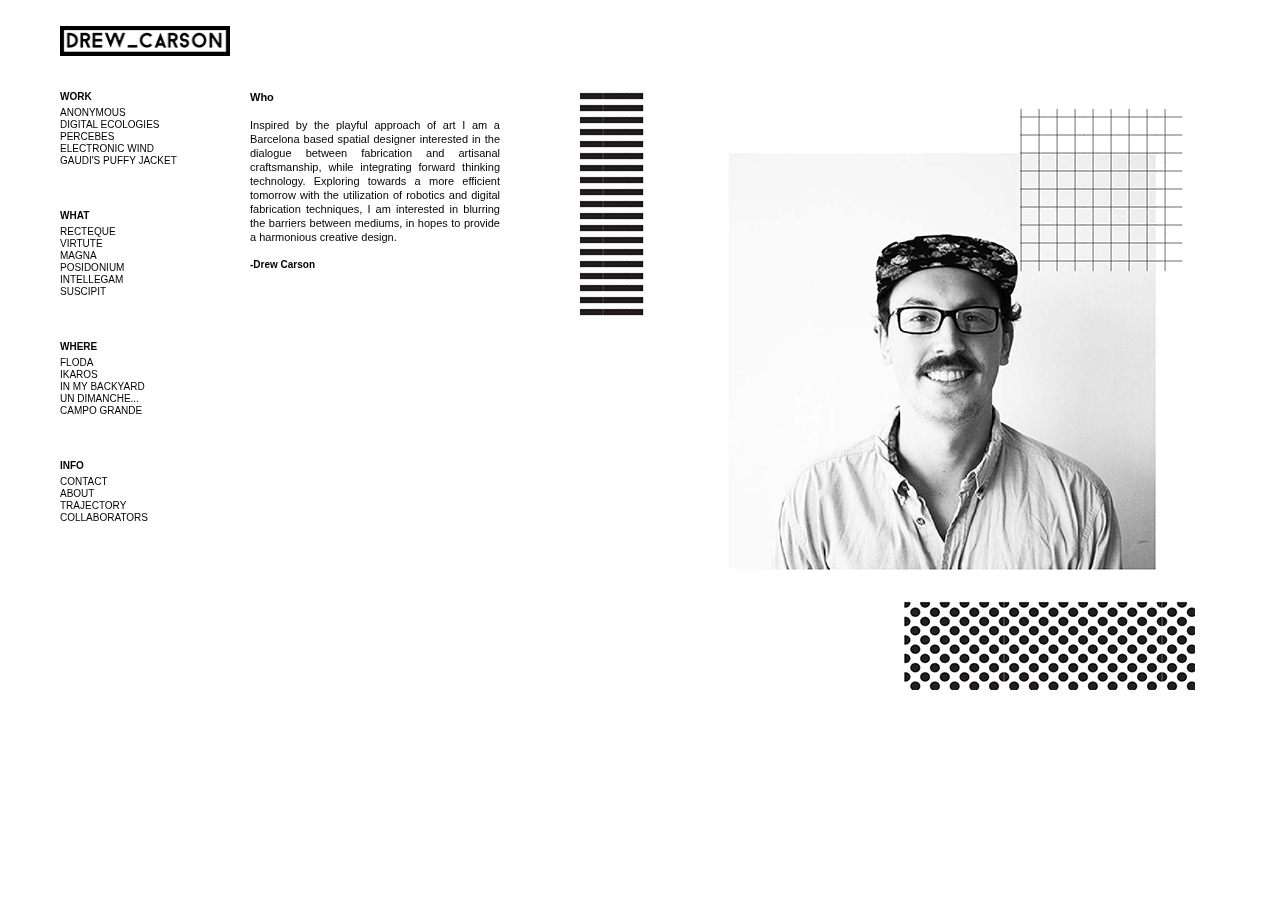
<file: about.html>
<html xmlns="http://www.w3.org/1999/xhtml" xml:lang="en" lang="en"><head>
<meta http-equiv="Content-Type" content="text/html; charset=utf-8">

<!-- <title>SEREINE : septembre</title>  -->
<title>ABOUT</title>

<meta name="Author" content="DREW CARSON">
<!-- <meta name="Copyright" content="Drew Carson">  -->
<meta name="Subject" content="">
<meta name="Description" content="">
<meta name="Keywords" content="fab academy, drew carson, architect, designer, maker, interaction, experimental, digital, studio, fab lab, barcelona, freelance, freelancer, design, website">

<link rel="stylesheet" href="css/stylesheet.css" type="text/css">
<link rel="icon" type="image/ico" href="img/ICO.ico"> 
<link rel="shortcut icon" href="img/ICO.ico">


<style type="text/css">
	#img-container { width: 9164px; }
	#img-container #text { float: left; width: 330px; }
	#img-container #text p { width: 250px; }
	#img-container .picture_holder { float: left; }
	#img-container .picture { /* padding-top: 10px; */ }
/* #img-container .captioning .title { margin-top: 12px; font-weight: bold; } */
/* changed by ahmed */
	#img-container .captioning .title { margin-top: 0px; font-weight: bold; }
	#img-container .captioning .caption { }
</style>
<!--
<script type="text/javascript" src="js/jquery-1.3.js"></script>	<style type="text/css"></style>
<script type="text/javascript" src="js/jquery-1.3.js"></script>

<script type="text/javascript">
	path = '/js/';

	$(document).ready(function()
	{
		setTimeout('move_up()', 1);
	});
</script>

<script src="//ajax.googleapis.com/ajax/libs/jquery/2.1.1/jquery.min.js"></script>
<script src="js/jquery.mousewheel.js"></script>
-->
</head>

<body class="section-4" data-pinterest-extension-installed="cr1.3.4">
	<!-- <div id='the-background'></div> -->
	<div id="the-background" style="top: 0px; left: 0px;"></div>
	<div id="wrapper">
		<div id="menu">
			<div class="container">

            <!--<div id="pre-nav"><a href="index.html" class="pre-nav" onclick="do_click();">Drew Carson</a></div>-->
            <div id="pre-nav"><a href="index.html" onfocus="this.blur()">
            <img src="img/logo/images/logo.gif" height="30" width="170">
            </a></div>

            <ul>
                <li class="section-title"><a class="section-title">WORK</a></li>
                <li><a href="proj01.html" onclick="do_click();">ANONYMOUS</a></li>
                <li><a href="proj02.html" onclick="do_click();">DIGITAL ECOLOGIES</a></li>
                <li><a href="proj03.html" onclick="do_click();">PERCEBES</a></li>
                <li><a href="proj04.html" onclic=k"do_click();">ELECTRONIC WIND</a></li>
                <li><a href="proj05.html" onclick="do_click();">GAUDI'S PUFFY JACKET</a></li>
            </ul>

            <ul>
                <li class="section-title"><a class="section-title">WHAT</a></li>
                <li><a href="proj02.html" onclick="do_click();">RECTEQUE</a></li>
                <li><a href="proj02.html" onclick="do_click();">VIRTUTE</a></li>
                <li><a href="proj02.html" onclick="do_click();">MAGNA</a></li>
                <li><a href="proj02.html" onclick="do_click();">POSIDONIUM</a></li>
                <li><a href="proj02.html" onclick="do_click();">INTELLEGAM</a></li>
                <li><a href="proj02.html" onclick="do_click();">SUSCIPIT</a></li>
            </ul>

            <ul>
                <li class="section-title"><a class="section-title">WHERE</a></li>
                <li><a href="proj02.html" onclick="do_click();">FLODA</a></li>
                <li><a href="proj02.html" onclick="do_click();">IKAROS</a></li>
                <li><a href="proj02.html" onclick="do_click();">IN MY BACKYARD</a></li>
                <li><a href="proj02.html" onclick="do_click();">UN DIMANCHE...</a></li>
                <li><a href="proj02.html" onclick="do_click();">CAMPO GRANDE </a></li>
            </ul>

            <ul>
                <li class="section-title"><a class="section-title">INFO</a></li>
                <li><a href="contact.html" onclick="do_click();">CONTACT</a></li>
                <li><a href="about.html" onclick="do_click();">ABOUT</a></li>
                <li><a href="trajectory.html" onclick="do_click();">TRAJECTORY</a></li>
                <li><a href="collaborators.html" onclick="do_click();">COLLABORATORS </a></li>
            </ul>




            <!-- you must provide a link to Indexhibit on your site someplace - thank you -->
<!-- <ul> 
<li>Built with <a href='http://www.indexhibit.org/'>Indexhibit</a></li>
</ul> -->

</div>	
</div>	

<div id="content">
	<div class="container">

		<!-- text and image -->
		<div id="img-container">
			<div id="text">
				<p><strong>Who</strong>
				<br>
				<br>
					Inspired by the playful approach of art I am a Barcelona based spatial designer interested in the dialogue between fabrication and artisanal craftsmanship, while integrating forward thinking technology. Exploring towards a more efficient tomorrow with the utilization of robotics and digital fabrication techniques, I am interested in blurring the barriers between mediums, in hopes to provide a harmonious creative design.
				<br>
				<br>
				</p><strong>-Drew Carson</strong>
			</div>
			<div class="picture_holder" style="width: 695px;">
				<div class="picture" style="width: 615px;">
					<img src="img/about/01.jpg" width="615" height="600" alt="img/about/01.jpg">
					<div class="captioning"></div>
				</div>
			</div>
<!--
				<div class="picture_holder" style="width: 980px;">
					<div class="picture" style="width: 900px;">
						<img src="img/01a.jpg" width="900" height="600" alt="img/01a.jpg">
						<div class="captioning"></div>
					</div>
				</div>

				<div class="picture_holder" style="width: 980px;">
					<div class="picture" style="width: 900px;">
						<img src="img/01a.jpg" width="900" height="600" alt="img/01a.jpg">
						<div class="captioning"></div>
					</div>
				</div>

				<div class="picture_holder" style="width: 480px;">
					<div class="picture" style="width: 400px;">
						<img src="img/01a.jpg" width="400" height="600" alt="img/01a.jpg">
						<div class="captioning"></div>
					</div>
				</div>

				<div class="picture_holder" style="width: 980px;">
					<div class="picture" style="width: 900px;">
						<img src="img/01a.jpg" width="900" height="600" alt="img/01a.jpg">
						<div class="captioning"></div>
					</div>
				</div>

				<div class="picture_holder" style="width: 980px;">
					<div class="picture" style="width: 900px;">
						<img src="img/01a.jpg" width="900" height="600" alt="img/01a.jpg">
						<div class="captioning"></div>
					</div>
				</div>

				<div class="picture_holder" style="width: 980px;">
					<div class="picture" style="width: 900px;">
						<img src="img/01a.jpg" width="900" height="600" alt="img/01a.jpg">
						<div class="captioning"></div>
					</div>
				</div>

				<div class="picture_holder" style="width: 980px;">
					<div class="picture" style="width: 900px;">
						<img src="img/01a.jpg" width="900" height="600" alt="img/01a.jpg">
						<div class="captioning"></div>
					</div>
				</div>

				<div class="picture_holder" style="width: 480px;">
					<div class="picture" style="width: 400px;">
						<img src="img/01a.jpg" width="400" height="600" alt="img/01a.jpg">
						<div class="captioning"></div>
					</div>
				</div>

				<div class="picture_holder" style="width: 684px;">
					<div class="picture" style="width: 604px;">
						<img src="img/01a.jpg" width="604" height="600" alt="img/01a.jpg">
						<div class="captioning"></div>
					</div>
				</div>
-->
				<div style="clear: left;"><!-- --></div>
			</div>

				<!-- end text and image -->

			</div>
		</div>

	</div>


	<span style="height: 20px; width: 40px; min-height: 20px; min-width: 40px; position: absolute; opacity: 0.85; z-index: 8675309; display: none; cursor: pointer; top: 100px; left: 590px;"></span></body></html>
</file>
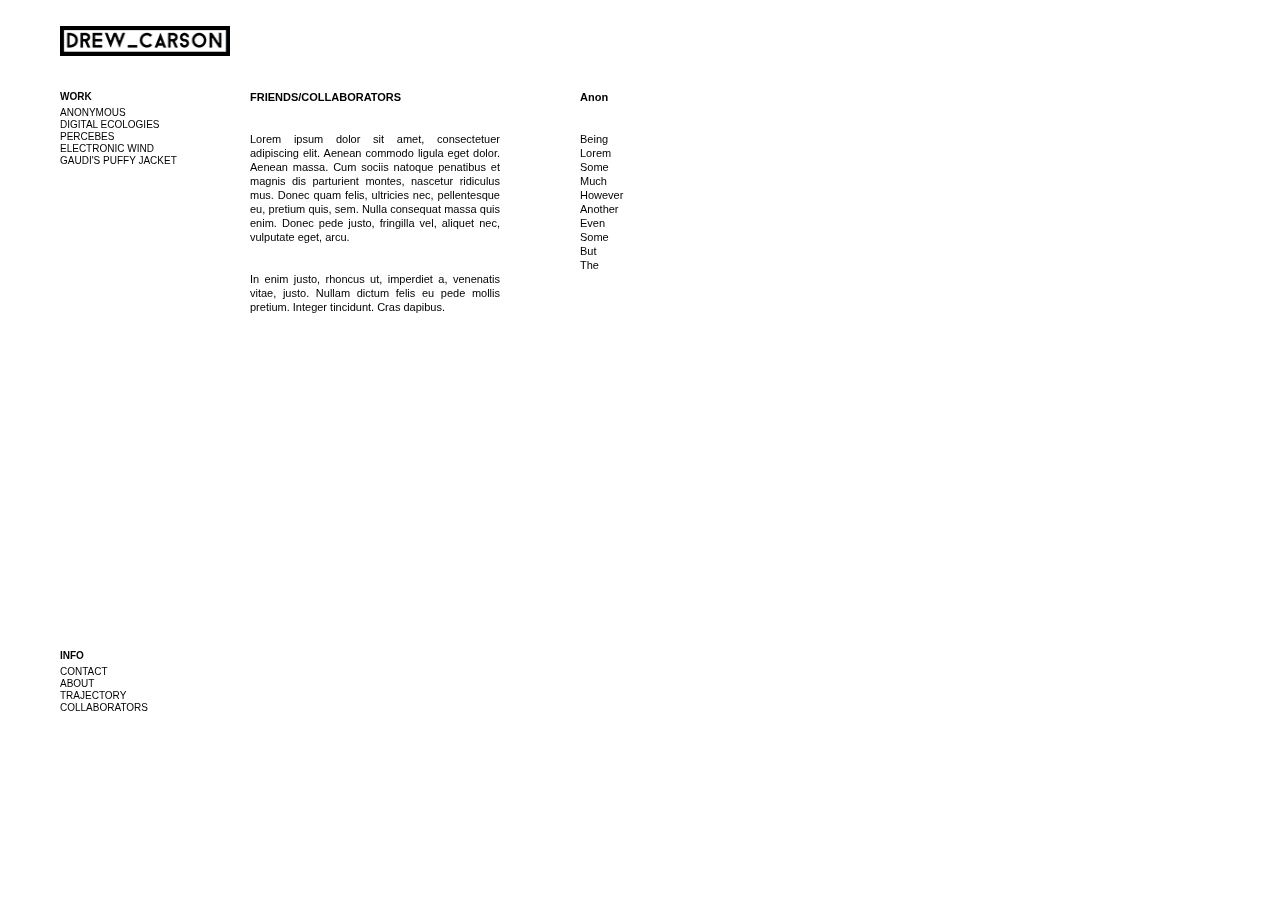
<file: collaborators.html>
<html xmlns="http://www.w3.org/1999/xhtml" xml:lang="en" lang="en"><head>
<meta http-equiv="Content-Type" content="text/html; charset=utf-8">

<!-- <title>SEREINE : septembre</title>  -->
<title>COLLABORATORS</title>

<meta name="Author" content="DREW CARSON">
<!-- <meta name="Copyright" content="Drew Carson">  -->
<meta name="Subject" content="">
<meta name="Description" content="">
<meta name="Keywords" content="fab academy, drew carson, architect, designer, maker, interaction, experimental, digital, studio, fab lab, barcelona, freelance, freelancer, design, website">

<link rel="stylesheet" href="css/stylesheet.css" type="text/css">
<link rel="icon" type="image/ico" href="img/favicon.ico"> 
<link rel="shortcut icon" href="img/favicon.ico">

<!-- [if lte IE 6]>
<link rel='stylesheet' href='http://www.septembrearchitecture.com/ndxz-studio/site/template/ie.css' type='text/css' />
<link rel="icon" type="image/ico" href='http://www.septembrearchitecture.com/files/favicon/favicon.ico' /> 
<link rel="shortcut icon" href='http://www.septembrearchitecture.com/files/favicon/favicon.ico' /> 
<![endif] -->


<style type="text/css">
	#img-container { width: 900px; }
	#img-container #text { float: left; width: 330px; }
	#img-container #text p { width: 250px; }
	#img-container .picture_holder { float: left; }
	#img-container .picture { /* padding-top: 10px; */ }
/* #img-container .captioning .title { margin-top: 12px; font-weight: bold; } */
/* changed by ahmed */
	#img-container .captioning .title { margin-top: 0px; font-weight: bold; }
	#img-container .captioning .caption { }
</style>

</head>

<body class="section-4" data-pinterest-extension-installed="cr1.3.4">
	<!-- <div id='the-background'></div> -->
	<div id="the-background" style="top: 0px; left: 0px;"></div>
	<div id="wrapper">
		<div id="menu">
			<div class="container">

            <!--<div id="pre-nav"><a href="index.html" class="pre-nav" onclick="do_click();">Drew Carson</a></div>-->
            <div id="pre-nav"><a href="index.html" onfocus="this.blur()">
            <img src="img/logo/images/logo.gif" height="30" width="170">
            </a></div>

            <ul>
                <li class="section-title"><a class="section-title">WORK</a></li>
                <li><a href="proj01.html" onclick="do_click();">ANONYMOUS</a></li>
                <li><a href="proj02.html" onclick="do_click();">DIGITAL ECOLOGIES</a></li>
                <li><a href="proj03.html" onclick="do_click();">PERCEBES</a></li>
                <li><a href="proj04.html" onclic=k"do_click();">ELECTRONIC WIND</a></li>
                <li><a href="proj05.html" onclick="do_click();">GAUDI'S PUFFY JACKET</a></li>
            </ul>
<!-- 
            <ul>
                <li class="section-title"><a class="section-title">WHAT</a></li>
                <li><a href="proj02.html" onclick="do_click();">RECTEQUE</a></li>
                <li><a href="proj02.html" onclick="do_click();">VIRTUTE</a></li>
                <li><a href="proj02.html" onclick="do_click();">MAGNA</a></li>
                <li><a href="proj02.html" onclick="do_click();">POSIDONIUM</a></li>
                <li><a href="proj02.html" onclick="do_click();">INTELLEGAM</a></li>
                <li><a href="proj02.html" onclick="do_click();">SUSCIPIT</a></li>
            </ul>

            <ul>
                <li class="section-title"><a class="section-title">WHERE</a></li>
                <li><a href="proj02.html" onclick="do_click();">FLODA</a></li>
                <li><a href="proj02.html" onclick="do_click();">IKAROS</a></li>
                <li><a href="proj02.html" onclick="do_click();">IN MY BACKYARD</a></li>
                <li><a href="proj02.html" onclick="do_click();">UN DIMANCHE...</a></li>
                <li><a href="proj02.html" onclick="do_click();">CAMPO GRANDE </a></li>
            </ul>
-->
			<br>
			<br>
			<br>
			<br>
			<br>
			<br>
			<br>
			<br>
			<br>
			<br>
			<br>
			<br>
			<br>
			<br>
			<br>
			<br>
			<br>
			<br>
			<br>
			<br>
			<br>
			<br>
			<br>
			<br>
			<br>
			<br>
			<br>
			<br>
			<br>
			<br>
			<br>
			<br>
			<br>
			<br>
			<br>
			<br>
			<br>
			<br>
			<br>
			<br>


            <ul>
                <li class="section-title"><a class="section-title">INFO</a></li>
                <li><a href="contact.html" onclick="do_click();">CONTACT</a></li>
                <li><a href="about.html" onclick="do_click();">ABOUT</a></li>
                <li><a href="trajectory.html" onclick="do_click();">TRAJECTORY</a></li>
                <li><a href="collaborators.html" onclick="do_click();">COLLABORATORS </a></li>
            </ul>




            <!-- you must provide a link to Indexhibit on your site someplace - thank you -->
<!-- <ul> 
<li>Built with <a href='http://www.indexhibit.org/'>Indexhibit</a></li>
</ul> -->

</div>	
</div>	

<div id="content">
	<div class="container">

		<!-- text and image -->
		<div id="img-container">
			<div id="text">
				<p><strong>FRIENDS/COLLABORATORS</strong>
				<br>
				<br>
				<br>
					Lorem ipsum dolor sit amet, consectetuer adipiscing elit. Aenean commodo ligula eget dolor. Aenean massa. Cum sociis natoque penatibus et magnis dis parturient montes, nascetur ridiculus mus. Donec quam felis, ultricies nec, pellentesque eu, pretium quis, sem. Nulla consequat massa quis enim. Donec pede justo, fringilla vel, aliquet nec, vulputate eget, arcu.
				<br>
				<br>
				<br>
					 In enim justo, rhoncus ut, imperdiet a, venenatis vitae, justo. Nullam dictum felis eu pede mollis pretium. Integer tincidunt. Cras dapibus. 
				</p>
			</div>
			<div id="text">
				<p><strong>Anon</strong>
				<br>
				<br>
				<br>
					Being
				<br>
					Lorem
				<br>
					Some
				<br>
					Much
				<br>
					However
				<br>
					Another
				<br>
					Even
				<br>
					Some
				<br>
					But
				<br>
					The
				</p>
			</div>
<!--
			<div class="picture_holder" style="width: 680px;">
				<div class="picture" style="width: 600px;">
					<img src="img/01a.jpg" width="600" height="600" alt="img/01a.jpg">
					<div class="captioning"></div>
				</div>
			</div>

				<div class="picture_holder" style="width: 980px;">
					<div class="picture" style="width: 900px;">
						<img src="img/01a.jpg" width="900" height="600" alt="img/01a.jpg">
						<div class="captioning"></div>
					</div>
				</div>

				<div class="picture_holder" style="width: 980px;">
					<div class="picture" style="width: 900px;">
						<img src="img/01a.jpg" width="900" height="600" alt="img/01a.jpg">
						<div class="captioning"></div>
					</div>
				</div>

				<div class="picture_holder" style="width: 480px;">
					<div class="picture" style="width: 400px;">
						<img src="img/01a.jpg" width="400" height="600" alt="img/01a.jpg">
						<div class="captioning"></div>
					</div>
				</div>

				<div class="picture_holder" style="width: 980px;">
					<div class="picture" style="width: 900px;">
						<img src="img/01a.jpg" width="900" height="600" alt="img/01a.jpg">
						<div class="captioning"></div>
					</div>
				</div>

				<div class="picture_holder" style="width: 980px;">
					<div class="picture" style="width: 900px;">
						<img src="img/01a.jpg" width="900" height="600" alt="img/01a.jpg">
						<div class="captioning"></div>
					</div>
				</div>

				<div class="picture_holder" style="width: 980px;">
					<div class="picture" style="width: 900px;">
						<img src="img/01a.jpg" width="900" height="600" alt="img/01a.jpg">
						<div class="captioning"></div>
					</div>
				</div>

				<div class="picture_holder" style="width: 980px;">
					<div class="picture" style="width: 900px;">
						<img src="img/01a.jpg" width="900" height="600" alt="img/01a.jpg">
						<div class="captioning"></div>
					</div>
				</div>

				<div class="picture_holder" style="width: 480px;">
					<div class="picture" style="width: 400px;">
						<img src="img/01a.jpg" width="400" height="600" alt="img/01a.jpg">
						<div class="captioning"></div>
					</div>
				</div>

				<div class="picture_holder" style="width: 684px;">
					<div class="picture" style="width: 604px;">
						<img src="img/01a.jpg" width="604" height="600" alt="img/01a.jpg">
						<div class="captioning"></div>
					</div>
				</div>
-->
				<div style="clear: left;"><!-- --></div>
			</div>

				<!-- end text and image -->

			</div>
		</div>

	</div>


	<span style="height: 20px; width: 40px; min-height: 20px; min-width: 40px; position: absolute; opacity: 0.85; z-index: 8675309; display: none; cursor: pointer; top: 100px; left: 590px;"></span></body></html>
</file>
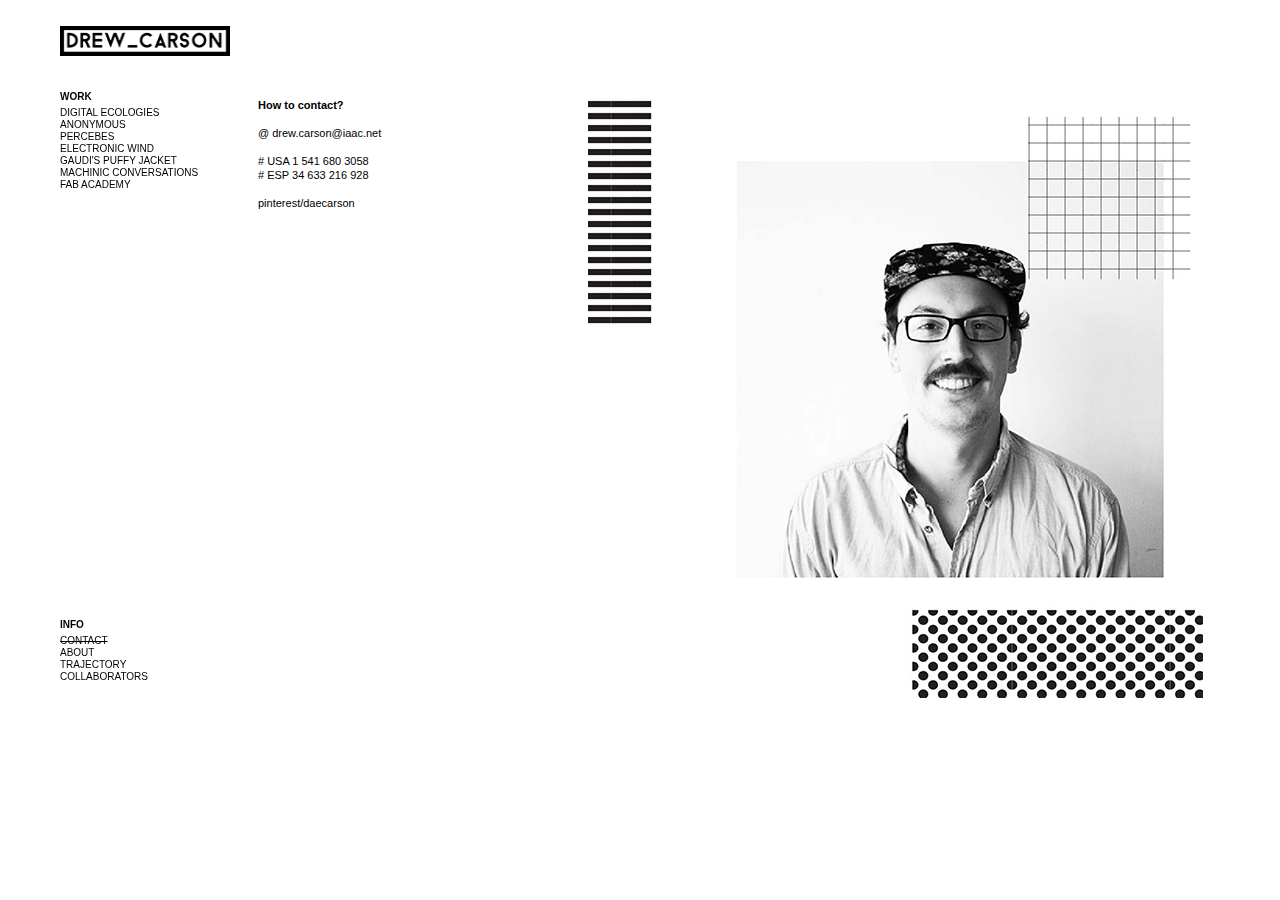
<file: contact.html>
<head>
    <html xmlns="http://www.w3.org/1999/xhtml" xml:lang="en" lang="en"><head>
    <meta http-equiv="Content-Type" content="text/html; charset=utf-8">

    <title>CONTACT</title>

    <meta name="Author" content="DREW CARSON">
    <meta name="Copyright" content="Drew Carson">
    <meta name="Subject" content="">
    <meta name="Description" content="">
    <meta name="Keywords" content="fab academy, drew carson, architect, designer, maker, interaction, experimental, digital, studio, fab lab, barcelona, freelance, freelancer, design, website, iaac, Institute of Advanced Architecture, MIT, VIMOD, Kuka">

    <link rel="stylesheet" href="css/stylesheet.css" type="text/css">
    <link rel="icon" type="image/ico" href="img/ICO.ico"> 
    <link rel="shortcut icon" href="img/ICO.ico">

    <style type="text/css">
        #img-container { width: 1800px; }
        #img-container #text { float: left; width: 330px; }
        #img-container #text p { width: 250px; }
        #img-container .picture_holder { float: left; }
        #img-container .captioning .title { margin-top: 12px; font-weight: bold; }
    </style>
</head>

<style type="text/css"></style></head>

<body class="section-1" data-pinterest-extension-installed="cr1.3.4">

    <div id="wrapper">
        <div id="menu">
            <div class="container">
                <div id="pre-nav"><a href="index.html" onfocus="this.blur()">
                <img src="img/logo/images/logo.gif" height="30" width="170">
                </a></div>

                <ul>
                    <li class="section-title"><a class="section-title">WORK</a></li>
                    <li><a href="proj01.html" onclick="do_click();">DIGITAL ECOLOGIES</a></li>
                    <li><a href="proj02.html" onclick="do_click();">ANONYMOUS</a></li>
                    <li><a href="proj03.html" onclick="do_click();">PERCEBES</a></li>
                    <li><a href="proj04.html" onclic=k"do_click();">ELECTRONIC WIND</a></li>
                    <li><a href="proj05.html" onclick="do_click();">GAUDI'S PUFFY JACKET</a></li>
                    <li><a href="proj06.html" onclick="do_click();">MACHINIC CONVERSATIONS</a></li>
                    <li><a href="proj07.html" onclick="do_click();">FAB ACADEMY</a></li>
                </ul>
<br>
<br>
<br>
<br>
<br>
<br>
<br>
<br>
<br>
<br>
<br>
<br>
<br>
<br>
<br>
<br>
<br>
<br>
<br>
<br>
<br>
<br>
<br>
<br>
<br>
<br>
<br>
<br>
<br>
<br>
<br>
<br>
<br>
<br>
<br>
                <ul>
                    <li class="section-title"><a class="section-title">INFO</a></li>
                    <li><a href="contact.html" onclick="do_click();"><strike>CONTACT</strike></a></li>
                    <li><a href="about.html" onclick="do_click();">ABOUT</a></li>
                    <li><a href="trajectory.html" onclick="do_click();">TRAJECTORY</a></li>
                    <li><a href="collaborators.html" onclick="do_click();">COLLABORATORS </a></li>
                </ul>
            </div>  
        </div> 
    </div>
</body>	

<div id="content">
	<div class="container">

		<!-- text and image -->
		<div id="img-container">
			<div id="text">
				<p><strong>How to contact?</strong>
				<br>
				<br>
					@ drew.carson@iaac.net
                <br>
                <br>
                    # USA 1 541 680 3058
                <br>
                    # ESP 34 633 216 928
				<br>
				<br>
                    pinterest/daecarson
			</div>
			<div class="picture_holder" style="width: 695px;">
				<div class="picture" style="width: 615px;">
					<img src="img/about/01.jpg" width="615" height="600" alt="img/about/01.jpg">
					<div class="captioning"></div>
				</div>
			</div>

			</div>

				<!-- end text and image -->

			</div>
		</div>

	</div>


	<span style="height: 20px; width: 40px; min-height: 20px; min-width: 40px; position: absolute; opacity: 0.85; z-index: 8675309; display: none; cursor: pointer; top: 100px; left: 590px;"></span></body></html>
</file>
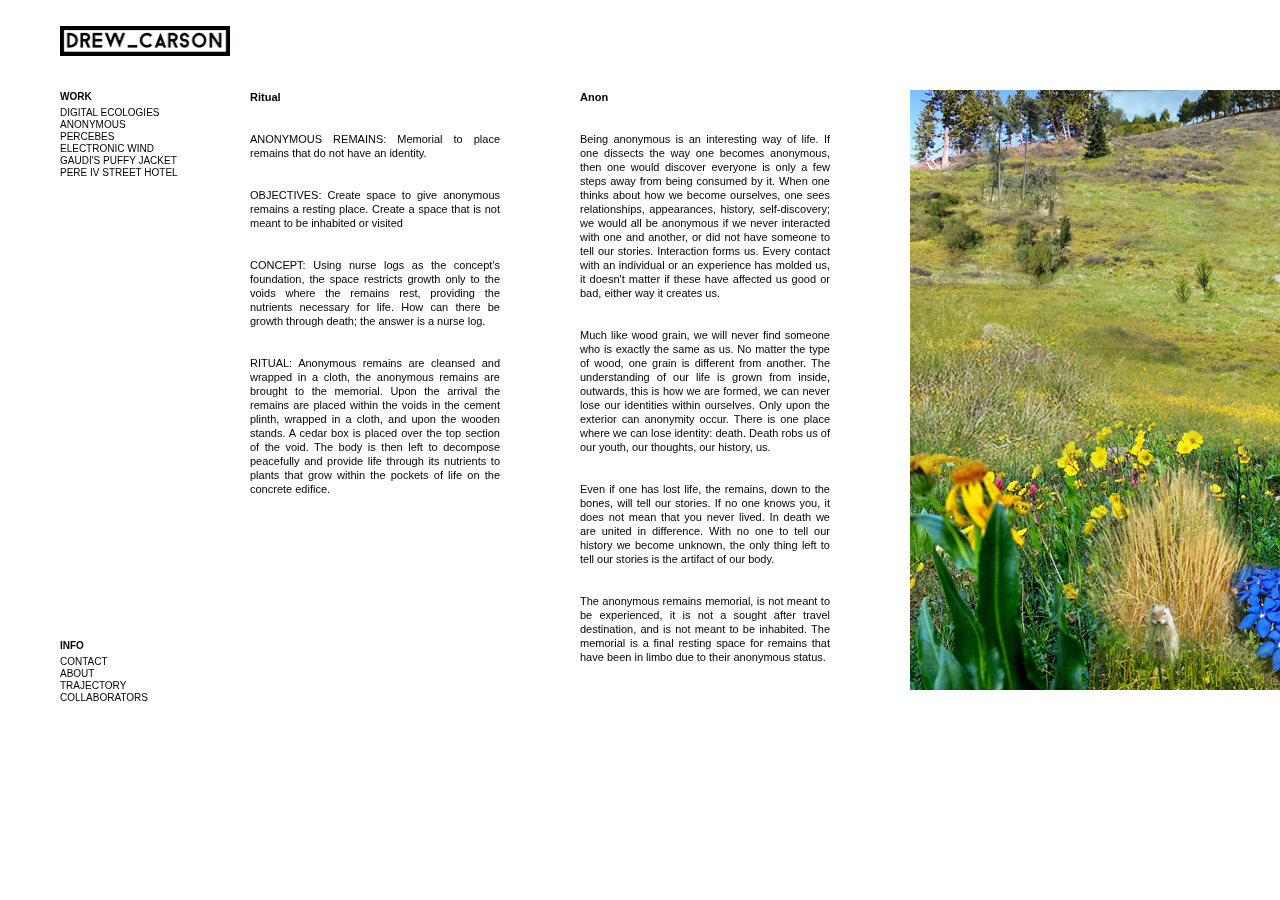
<file: proj02.html>
<head>
	<html xmlns="http://www.w3.org/1999/xhtml" xml:lang="en" lang="en"><head>
	<meta http-equiv="Content-Type" content="text/html; charset=utf-8">

	<title>DREW CARSON</title>

	<meta name="Author" content="DREW CARSON">
	<meta name="Copyright" content="Drew Carson">
	<meta name="Subject" content="">
	<meta name="Description" content="">
	<meta name="Keywords" content="fab academy, drew carson, architect, designer, maker, interaction, experimental, digital, studio, fab lab, barcelona, freelance, freelancer, design, website">

	<link rel="stylesheet" href="css/stylesheet.css" type="text/css">
	<link rel="icon" type="image/ico" href="img/ICO.ico"> 
	<link rel="shortcut icon" href="img/ICO.ico">

	<style type="text/css">
		#img-container { width: 11240px; }
		#img-container #text { float: left; width: 330px; }
		#img-container #text p { width: 250px; }
		#img-container .picture_holder { float: left; }
		#img-container .captioning .title { margin-top: 12px; font-weight: bold; }
	</style>
</head>

<body class="section-4" data-pinterest-extension-installed="cr1.3.4">
	<div id="the-background" style="top: 0px; left: 0px;"></div>
	<div id="wrapper">
		<div id="menu">
			<div class="container">
            <div id="pre-nav"><a href="index.html" onfocus="this.blur()">
            <img src="img/logo/images/logo.gif" height="30" width="170">
            </a></div>
            <ul>
                <li class="section-title"><a class="section-title">WORK</a></li>
                <li><a href="proj01.html" onclick="do_click();">DIGITAL ECOLOGIES</a></li>
                <li><a href="proj02.html" onclick="do_click();">ANONYMOUS</a></li>
                <li><a href="proj03.html" onclick="do_click();">PERCEBES</a></li>
                <li><a href="proj04.html" onclic=k"do_click();">ELECTRONIC WIND</a></li>
                <li><a href="proj05.html" onclick="do_click();">GAUDI'S PUFFY JACKET</a></li>
                <li><a href="proj06.html" onclick="do_click();">PERE IV STREET HOTEL</a></li>
            </ul>
                <br>
                <br>
                <br>
                <br>
                <br>
                <br>
                <br>
                <br>
                <br>
                <br>
                <br>
                <br>
                <br>
                <br>
                <br>
                <br>
                <br>
                <br>
                <br>
                <br>
                <br>
                <br>
                <br>
                <br>
                <br>
                <br>
                <br>
                <br>
                <br>
                <br>
                <br>
                <br>
                <br>
                <br>
                <br>
                <br>
                <br>
                <br>
            <ul>
                <li class="section-title"><a class="section-title">INFO</a></li>
                <li><a href="contact.html" onclick="do_click();">CONTACT</a></li>
                <li><a href="about.html" onclick="do_click();">ABOUT</a></li>
                <li><a href="trajectory.html" onclick="do_click();">TRAJECTORY</a></li>
                <li><a href="collaborators.html" onclick="do_click();">COLLABORATORS </a></li>
            </ul>




            <!-- you must provide a link to Indexhibit on your site someplace - thank you -->
<!-- <ul> 
<li>Built with <a href='http://www.indexhibit.org/'>Indexhibit</a></li>
</ul> -->

</div>	
</div>	

<div id="content">
	<div class="container">

		<!-- text and image -->
		<div id="img-container">
			<div id="text">
				<p><strong>Ritual</strong>
				<br>
				<br>
				<br>
					ANONYMOUS REMAINS: Memorial to place remains that do not have an identity.
				<br>
				<br>
				<br>
					OBJECTIVES: Create space to give anonymous remains a resting place. Create a space that is not meant to be inhabited or visited
				<br>
				<br>
				<br>
					CONCEPT: Using nurse logs as the concept's foundation, the space restricts growth only to the voids where the remains rest, providing the nutrients necessary for life. How can there be growth through death; the answer is a nurse log.
				<br>
				<br>
				<br>
					RITUAL: Anonymous remains are cleansed and wrapped in a cloth, the anonymous remains are brought to the memorial. Upon the arrival the remains are placed within the voids in the cement plinth, wrapped in a cloth, and upon the wooden stands. A cedar box is placed over the top section of the void. The body is then left to decompose peacefully and provide life through its nutrients to plants that grow within the pockets of life on the concrete edifice.
				</p>
			</div>
			<div id="text">
				<p><strong>Anon</strong>
				<br>
				<br>
				<br>
					Being anonymous is an interesting way of life. If one dissects the way one becomes anonymous, then one would discover everyone is only a few steps away from being consumed by it. When one thinks about how we become ourselves, one sees relationships, appearances, history, self-discovery; we would all be anonymous if we never interacted with one and another, or did not have someone to tell our stories. Interaction forms us. Every contact with an individual or an experience has molded us, it doesn't matter if these have affected us good or bad, either way it creates us.
				<br>
				<br>
				<br>
					Much like wood grain, we will never find someone who is exactly the same as us. No matter the type of wood, one grain is different from another. The understanding of our life is grown from inside, outwards, this is how we are formed, we can never lose our identities within ourselves. Only upon the exterior  can anonymity occur. There is one place where we can lose identity: death. Death robs us of our youth, our thoughts, our history, us.
				<br>
				<br>
				<br>
					Even if one has lost life, the remains, down to the bones, will tell our stories. If no one knows you, it does not mean that you never lived. In death we are united in difference. With no one to tell our history we become unknown, the only thing left to tell our stories is the artifact of our body.
				<br>
				<br>
				<br>
					The anonymous remains memorial, is not meant to be experienced, it is not a sought after travel destination, and is not meant to be inhabited. The memorial is a final resting space for remains that have been in limbo due to their anonymous status.
				</p>
			</div>
			<div class="picture_holder" style="width: 6480px;">
				<div class="picture" style="width: 6400px;">
					<img src="img/proj01/fourseasons.jpg" width="6400" height="600" alt="img/01a.jpg">
					<div class="captioning"></div>
				</div>
			</div>

				<div class="picture_holder" style="width: 680px;">
					<div class="picture" style="width: 600px;">
						<img src="img/proj01/02.jpg" width="600" height="600" alt="img/proj01/02.jpg">
						<div class="captioning"></div>
					</div>
				</div>

				<div class="picture_holder" style="width: 680px;">
					<div class="picture" style="width: 600px;">
						<img src="img/proj01/03.jpg" width="600" height="600" alt="img/proj01/03.jpg">
						<div class="captioning"></div>
					</div>
				</div>

				<div class="picture_holder" style="width: 680px;">
					<div class="picture" style="width: 600px;">
						<img src="img/proj01/04.jpg" width="600" height="600" alt="img/proj01/04.jpg">
						<div class="captioning"></div>
					</div>
				</div>

				<div class="picture_holder" style="width: 680px;">
					<div class="picture" style="width: 600px;">
						<img src="img/proj01/05.jpg" width="600" height="600" alt="img/proj01/05.jpg">
						<div class="captioning"></div>
					</div>
				</div>

				<div class="picture_holder" style="width: 680px;">
					<div class="picture" style="width: 600px;">
						<img src="img/proj01/06.jpg" width="600" height="600" alt="img/proj01/06.jpg">
						<div class="captioning"></div>
					</div>
				</div>

				<div class="picture_holder" style="width: 680px;">
					<div class="picture" style="width: 600px;">
						<img src="img/proj01/07.jpg" width="600" height="600" alt="img/proj01/07.jpg">
					</div>
				</div>
<!--
				<div class="picture_holder" style="width: 980px;">
					<div class="picture" style="width: 900px;">
						<img src="img/01a.jpg" width="900" height="600" alt="img/01a.jpg">
						<div class="captioning"></div>
					</div>
				</div>

				<div class="picture_holder" style="width: 480px;">
					<div class="picture" style="width: 400px;">
						<img src="img/01a.jpg" width="400" height="600" alt="img/01a.jpg">
						<div class="captioning"></div>
					</div>
				</div>

				<div class="picture_holder" style="width: 684px;">
					<div class="picture" style="width: 604px;">
						<img src="img/01a.jpg" width="604" height="600" alt="img/01a.jpg">
						<div class="captioning"></div>
					</div>
				</div>
-->
				<div style="clear: left;"><!-- --></div>
			</div>

				<!-- end text and image -->

			</div>
		</div>

	</div>


	<span style="height: 20px; width: 40px; min-height: 20px; min-width: 40px; position: absolute; opacity: 0.85; z-index: 8675309; display: none; cursor: pointer; top: 100px; left: 590px;"></span></body></html>
</file>
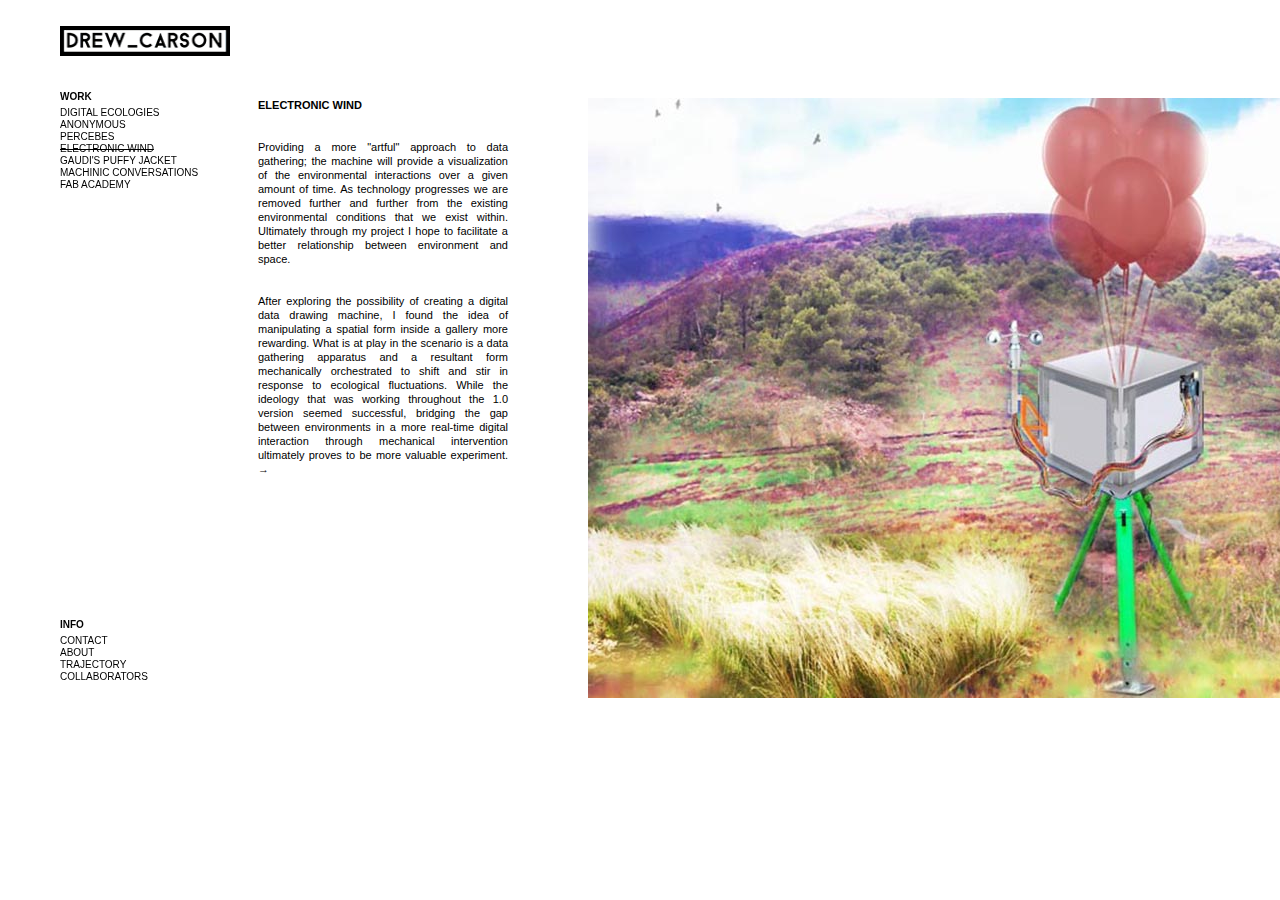
<file: proj04.html>
<head>
    <html xmlns="http://www.w3.org/1999/xhtml" xml:lang="en" lang="en"><head>
    <meta http-equiv="Content-Type" content="text/html; charset=utf-8">

    <title>DREW CARSON</title>

    <meta name="Author" content="DREW CARSON">
    <meta name="Copyright" content="Drew Carson">
    <meta name="Subject" content="">
    <meta name="Description" content="">
    <meta name="Keywords" content="fab academy, drew carson, architect, designer, maker, interaction, experimental, digital, studio, fab lab, barcelona, freelance, freelancer, design, website, iaac, Institute of Advanced Architecture, MIT, VIMOD, Kuka">

    <link rel="stylesheet" href="css/stylesheet.css" type="text/css">
    <link rel="icon" type="image/ico" href="img/ICO.ico"> 
    <link rel="shortcut icon" href="img/ICO.ico">

    <style type="text/css">
        #img-container { width: 6450px; }
        #img-container #text { float: left; width: 330px; }
        #img-container #text p { width: 250px; }
        #img-container .picture_holder { float: left; }
        #img-container .captioning .title { margin-top: 12px; font-weight: bold; }
    </style>
</head>

<style type="text/css"></style></head>

<body class="section-1" data-pinterest-extension-installed="cr1.3.4">

    <div id="the-background"></div>
    <div id="wrapper">
        <div id="menu">
            <div class="container">
                <div id="pre-nav"><a href="index.html" onfocus="this.blur()">
                <img src="img/logo/images/logo.gif" height="30" width="170">
                </a></div>

                <ul>
                    <li class="section-title"><a class="section-title">WORK</a></li>
                    <li><a href="proj01.html" onclick="do_click();">DIGITAL ECOLOGIES</a></li>
                    <li><a href="proj02.html" onclick="do_click();">ANONYMOUS</a></li>
                    <li><a href="proj03.html" onclick="do_click();">PERCEBES</a></li>
                    <li><a href="proj04.html" onclic=k"do_click();"><strike>ELECTRONIC WIND</strike></a></li>
                    <li><a href="proj05.html" onclick="do_click();">GAUDI'S PUFFY JACKET</a></li>
                    <li><a href="proj06.html" onclick="do_click();">MACHINIC CONVERSATIONS</a></li>
                    <li><a href="proj07.html" onclick="do_click();">FAB ACADEMY</a></li>
                </ul>
<br>
<br>
<br>
<br>
<br>
<br>
<br>
<br>
<br>
<br>
<br>
<br>
<br>
<br>
<br>
<br>
<br>
<br>
<br>
<br>
<br>
<br>
<br>
<br>
<br>
<br>
<br>
<br>
<br>
<br>
<br>
<br>
<br>
<br>
<br>
                <ul>
                    <li class="section-title"><a class="section-title">INFO</a></li>
                    <li><a href="contact.html" onclick="do_click();">CONTACT</a></li>
                    <li><a href="about.html" onclick="do_click();">ABOUT</a></li>
                    <li><a href="trajectory.html" onclick="do_click();">TRAJECTORY</a></li>
                    <li><a href="collaborators.html" onclick="do_click();">COLLABORATORS </a></li>
                </ul>
            </div>  
        </div> 
    </div>
</body>

<div id="content">
	<div class="container">

		<!-- text and image -->
		<div id="img-container">
			<div id="text">
				<p><strong>ELECTRONIC WIND</strong>
				<br>
				<br>
				<br>
					Providing a more "artful" approach to data gathering; the machine will provide a visualization of the environmental interactions over a given amount of time. As technology progresses we are removed further and further from the existing environmental conditions that we exist within. Ultimately through my project I hope to facilitate a better relationship between environment and space.

				<br>
				<br>
				<br>
					After exploring the possibility of creating a digital data drawing machine, I found the idea of manipulating a spatial form inside a gallery more rewarding. What is at play in the scenario is a data gathering apparatus and a resultant form mechanically orchestrated to shift and stir in response to ecological fluctuations. While the ideology that was working throughout the 1.0 version seemed successful, bridging the gap between environments in a more real-time digital interaction through mechanical intervention ultimately proves to be more valuable experiment. &rarr;
				<br>
			</div>
				<div class="picture_holder" style="width: 980px;">
					<div class="picture" style="width: 900px;">
						<img src="img/proj04/01.jpg" width="900" height="600" alt="img/proj02/01a.jpg">
						<div class="captioning"></div>
					</div>
				</div>

				<div class="picture_holder" style="width: 980px;">
					<div class="picture" style="width: 900px;">
						<img src="img/proj04/02.jpg" width="900" height="600" alt="img/proj02/01a.jpg">
						<div class="captioning"></div>
					</div>
				</div>

				<div class="picture_holder" style="width: 920px;">
					<div class="picture" style="width: 840px;">
						<img src="img/proj04/03.jpg" width="840" height="600" alt="img/proj02/01a.jpg">
						<div class="captioning"></div>
					</div>
				</div>

				<div class="picture_holder" style="width: 920px;">
					<div class="picture" style="width: 840;">
						<img src="img/proj04/04.jpg" width="840" height="600" alt="img/proj02/01a.jpg">
						<div class="captioning"></div>
					</div>
				</div>

				<div class="picture_holder" style="width: 730px;">
					<div class="picture" style="width: 650px;">
						<img src="img/proj04/05.jpg" width="650px" height="600" alt="img/proj02/01a.jpg">
						<div class="captioning"></div>
					</div>
				</div>

				<div class="picture_holder" style="width: 530px;">
					<div class="picture" style="width: 450px;">
						<img src="img/proj04/06.jpg" width="450px" height="600" alt="img/proj02/01a.jpg">
						<div class="captioning"></div>
					</div>
				</div>

				<div class="picture_holder" style="width: 530px;">
					<div class="picture" style="width: 450px;">
						<img src="img/proj04/07.jpg" width="450px" height="600" alt="img/proj02/01a.jpg">
						<div class="captioning"></div>
					</div>
				</div>

				<div class="picture_holder" style="width: 530px;">
					<div class="picture" style="width: 450px;">
						<img src="img/proj04/08.jpg" width="450px" height="600" alt="img/proj02/01a.jpg">
						<div class="captioning"></div>
					</div>
				</div>
<!--
				<div class="picture_holder" style="width: 980px;">
					<div class="picture" style="width: 900px;">
						<img src="img/01a.jpg" width="900" height="600" alt="img/01a.jpg">
						<div class="captioning"></div>
					</div>
				</div>

				<div class="picture_holder" style="width: 980px;">
					<div class="picture" style="width: 900px;">
						<img src="img/01a.jpg" width="900" height="600" alt="img/01a.jpg">
						<div class="captioning"></div>
					</div>
				</div>

				<div class="picture_holder" style="width: 980px;">
					<div class="picture" style="width: 900px;">
						<img src="img/01a.jpg" width="900" height="600" alt="img/01a.jpg">
						<div class="captioning"></div>
					</div>
				</div>

				<div class="picture_holder" style="width: 480px;">
					<div class="picture" style="width: 400px;">
						<img src="img/01a.jpg" width="400" height="600" alt="img/01a.jpg">
						<div class="captioning"></div>
					</div>
				</div>

				<div class="picture_holder" style="width: 684px;">
					<div class="picture" style="width: 604px;">
						<img src="img/01a.jpg" width="604" height="600" alt="img/01a.jpg">
						<div class="captioning"></div>
					</div>
				</div>
-->
				<div style="clear: left;"><!-- --></div>
			</div>

				<!-- end text and image -->

			</div>
		</div>

	</div>


	<span style="height: 20px; width: 40px; min-height: 20px; min-width: 40px; position: absolute; opacity: 0.85; z-index: 8675309; display: none; cursor: pointer; top: 100px; left: 590px;"></span></body></html>
</file>
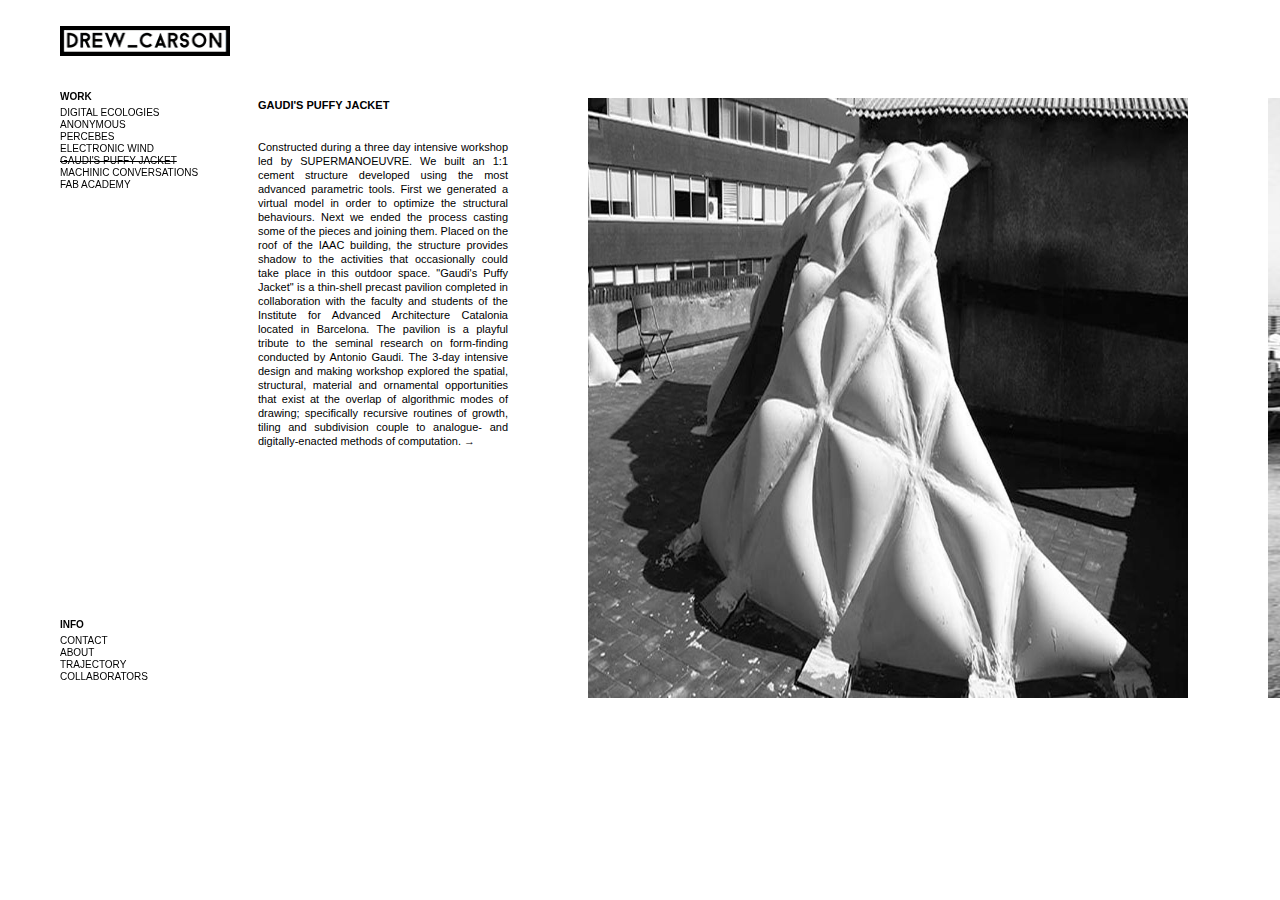
<file: proj05.html>
<head>
    <html xmlns="http://www.w3.org/1999/xhtml" xml:lang="en" lang="en"><head>
    <meta http-equiv="Content-Type" content="text/html; charset=utf-8">

    <title>DREW CARSON</title>

    <meta name="Author" content="DREW CARSON">
    <meta name="Copyright" content="Drew Carson">
    <meta name="Subject" content="">
    <meta name="Description" content="">
    <meta name="Keywords" content="fab academy, drew carson, architect, designer, maker, interaction, experimental, digital, studio, fab lab, barcelona, freelance, freelancer, design, website, iaac, Institute of Advanced Architecture, MIT, VIMOD, Kuka">

    <link rel="stylesheet" href="css/stylesheet.css" type="text/css">
    <link rel="icon" type="image/ico" href="img/ICO.ico"> 
    <link rel="shortcut icon" href="img/ICO.ico">

    <style type="text/css">
        #img-container { width: 6198px; }
        #img-container #text { float: left; width: 330px; }
        #img-container #text p { width: 250px; }
        #img-container .picture_holder { float: left; }
        #img-container .captioning .title { margin-top: 12px; font-weight: bold; }
    </style>
</head>

<style type="text/css"></style></head>

<body class="section-1" data-pinterest-extension-installed="cr1.3.4">

    <div id="wrapper">
        <div id="menu">
            <div class="container">
                <div id="pre-nav"><a href="index.html" onfocus="this.blur()">
                <img src="img/logo/images/logo.gif" height="30" width="170">
                </a></div>

                <ul>
                    <li class="section-title"><a class="section-title">WORK</a></li>
                    <li><a href="proj01.html" onclick="do_click();">DIGITAL ECOLOGIES</a></li>
                    <li><a href="proj02.html" onclick="do_click();">ANONYMOUS</a></li>
                    <li><a href="proj03.html" onclick="do_click();">PERCEBES</a></li>
                    <li><a href="proj04.html" onclic=k"do_click();">ELECTRONIC WIND</a></li>
                    <li><a href="proj05.html" onclick="do_click();"><strike>GAUDI'S PUFFY JACKET</strike></a></li>
                    <li><a href="proj06.html" onclick="do_click();">MACHINIC CONVERSATIONS</a></li>
                    <li><a href="proj07.html" onclick="do_click();">FAB ACADEMY</a></li>
                </ul>
<br>
<br>
<br>
<br>
<br>
<br>
<br>
<br>
<br>
<br>
<br>
<br>
<br>
<br>
<br>
<br>
<br>
<br>
<br>
<br>
<br>
<br>
<br>
<br>
<br>
<br>
<br>
<br>
<br>
<br>
<br>
<br>
<br>
<br>
<br>
                <ul>
                    <li class="section-title"><a class="section-title">INFO</a></li>
                    <li><a href="contact.html" onclick="do_click();">CONTACT</a></li>
                    <li><a href="about.html" onclick="do_click();">ABOUT</a></li>
                    <li><a href="trajectory.html" onclick="do_click();">TRAJECTORY</a></li>
                    <li><a href="collaborators.html" onclick="do_click();">COLLABORATORS </a></li>
                </ul>
            </div>  
        </div> 
    </div>
</body>

<div id="content">
	<div class="container">

		<!-- text and image -->
		<div id="img-container">
			<div id="text">
				<p><strong>GAUDI'S PUFFY JACKET</strong>
				<br>
				<br>
				<br>
					Constructed during a three day intensive workshop led by SUPERMANOEUVRE. We built an 1:1 cement structure developed using the most advanced parametric tools. First we generated a virtual model in order to optimize the structural behaviours. Next we ended the process casting some of the pieces and joining them. Placed on the roof of the IAAC building, the structure provides shadow to the activities that occasionally could take place in this outdoor space. "Gaudi's Puffy Jacket" is a thin-shell precast pavilion completed in collaboration with the faculty and students of the Institute for Advanced Architecture Catalonia located in Barcelona. The pavilion is a playful tribute to the seminal research on form-finding conducted by Antonio Gaudi. The 3-day intensive design and making workshop explored the spatial, structural, material and ornamental opportunities that exist at the overlap of algorithmic modes of drawing; specifically recursive routines of growth, tiling and subdivision couple to analogue- and digitally-enacted methods of computation. &rarr;
				<br>
			</div>
				<div class="picture_holder" style="width: 680px;">
					<div class="picture" style="width: 600px;">
						<img src="img/proj05/01.jpg" width="600" height="600" alt="img/proj02/01a.jpg">
						<div class="captioning"></div>
					</div>
				</div>

				<div class="picture_holder" style="width: 976px;">
					<div class="picture" style="width: 896px;">
						<img src="img/proj05/02.jpg" width="896" height="600" alt="img/proj02/01a.jpg">
						<div class="captioning"></div>
					</div>
				</div>

				<div class="picture_holder" style="width: 520px;">
					<div class="picture" style="width: 450px;">
						<img src="img/proj05/03.jpg" width="450" height="600" alt="img/proj02/01a.jpg">
						<div class="captioning"></div>
					</div>
				</div>

				<div class="picture_holder" style="width: 520px;">
					<div class="picture" style="width: 450;">
						<img src="img/proj05/04.jpg" width="450" height="600" alt="img/proj02/01a.jpg">
						<div class="captioning"></div>
					</div>
				</div>

				<div class="picture_holder" style="width: 880px;">
					<div class="picture" style="width: 800px;">
						<img src="img/proj05/05.jpg" width="800px" height="600" alt="img/proj02/01a.jpg">
						<div class="captioning"></div>
					</div>
				</div>

				<div class="picture_holder" style="width: 1146px;">
					<div class="picture" style="width: 1066px;">
						<iframe src="https://player.vimeo.com/video/119852304?autoplay=1&loop=1&color=ff0179&title=0&byline=0&portrait=0&autopause=0" width="1066" height="600" frameborder="0" webkitallowfullscreen mozallowfullscreen allowfullscreen></iframe>
						<div class="captioning"></div>
					</div>
				</div>

				<div class="picture_holder" style="width: 1146px;">
					<div class="picture" style="width: 1066px;">
						<iframe src="https://player.vimeo.com/video/150713683?autoplay=1&loop=1&color=ff0179&title=0&byline=0&portrait=0&autopause=0" width="1066" height="600" frameborder="0" webkitallowfullscreen mozallowfullscreen allowfullscreen></iframe>
						<div class="captioning"></div>
					</div>
				</div>
<!--
				<div class="picture_holder" style="width: 980px;">
					<div class="picture" style="width: 900px;">
						<img src="img/01a.jpg" width="900" height="600" alt="img/01a.jpg">
						<div class="captioning"></div>
					</div>
				</div>

				<div class="picture_holder" style="width: 980px;">
					<div class="picture" style="width: 900px;">
						<img src="img/01a.jpg" width="900" height="600" alt="img/01a.jpg">
						<div class="captioning"></div>
					</div>
				</div>

				<div class="picture_holder" style="width: 980px;">
					<div class="picture" style="width: 900px;">
						<img src="img/01a.jpg" width="900" height="600" alt="img/01a.jpg">
						<div class="captioning"></div>
					</div>
				</div>

				<div class="picture_holder" style="width: 480px;">
					<div class="picture" style="width: 400px;">
						<img src="img/01a.jpg" width="400" height="600" alt="img/01a.jpg">
						<div class="captioning"></div>
					</div>
				</div>

				<div class="picture_holder" style="width: 684px;">
					<div class="picture" style="width: 604px;">
						<img src="img/01a.jpg" width="604" height="600" alt="img/01a.jpg">
						<div class="captioning"></div>
					</div>
				</div>
-->
				<div style="clear: left;"><!-- --></div>
			</div>

				<!-- end text and image -->

			</div>
		</div>

	</div>


	<span style="height: 20px; width: 40px; min-height: 20px; min-width: 40px; position: absolute; opacity: 0.85; z-index: 8675309; display: none; cursor: pointer; top: 100px; left: 590px;"></span></body></html>
</file>
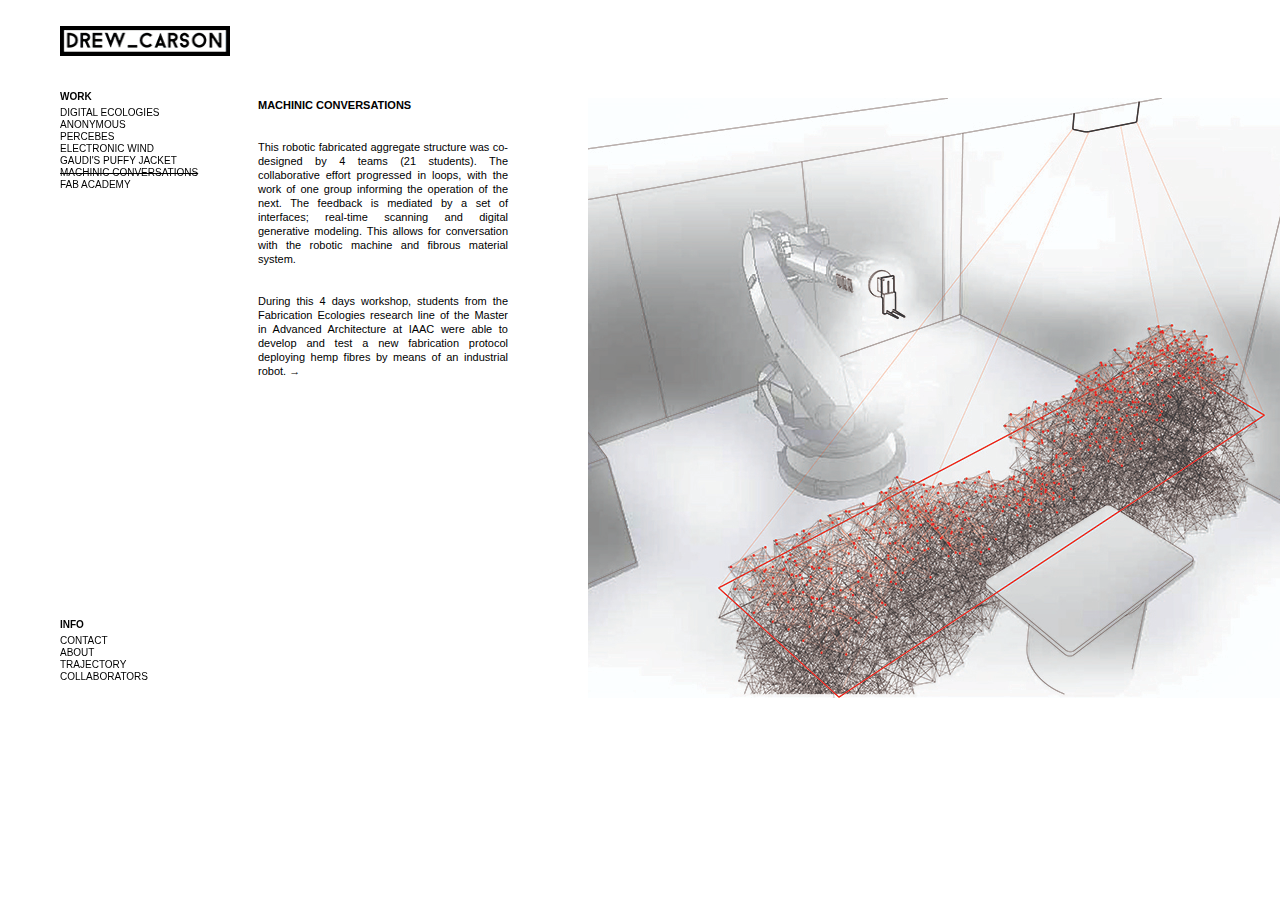
<file: proj06.html>
<head>
    <html xmlns="http://www.w3.org/1999/xhtml" xml:lang="en" lang="en"><head>
    <meta http-equiv="Content-Type" content="text/html; charset=utf-8">

    <title>DREW CARSON</title>

    <meta name="Author" content="DREW CARSON">
    <meta name="Copyright" content="Drew Carson">
    <meta name="Subject" content="">
    <meta name="Description" content="">
    <meta name="Keywords" content="fab academy, drew carson, architect, designer, maker, interaction, experimental, digital, studio, fab lab, barcelona, freelance, freelancer, design, website, iaac, Institute of Advanced Architecture, MIT, VIMOD, Kuka">

    <link rel="stylesheet" href="css/stylesheet.css" type="text/css">
    <link rel="icon" type="image/ico" href="img/ICO.ico"> 
    <link rel="shortcut icon" href="img/ICO.ico">

    <style type="text/css">
        #img-container { width: 4860px; }
        #img-container #text { float: left; width: 330px; }
        #img-container #text p { width: 250px; }
        #img-container .picture_holder { float: left; }
        #img-container .captioning .title { margin-top: 12px; font-weight: bold; }
    </style>
</head>

<style type="text/css"></style></head>

<body class="section-1" data-pinterest-extension-installed="cr1.3.4">


    <div id="wrapper">
        <div id="menu">
            <div class="container">
                <div id="pre-nav"><a href="index.html" onfocus="this.blur()">
                <img src="img/logo/images/logo.gif" height="30" width="170">
                </a></div>

                <ul>
                    <li class="section-title"><a class="section-title">WORK</a></li>
                    <li><a href="proj01.html" onclick="do_click();">DIGITAL ECOLOGIES</a></li>
                    <li><a href="proj02.html" onclick="do_click();">ANONYMOUS</a></li>
                    <li><a href="proj03.html" onclick="do_click();">PERCEBES</a></li>
                    <li><a href="proj04.html" onclic=k"do_click();">ELECTRONIC WIND</a></li>
                    <li><a href="proj05.html" onclick="do_click();">GAUDI'S PUFFY JACKET</a></li>
                    <li><a href="proj06.html" onclick="do_click();"><strike>MACHINIC CONVERSATIONS</strike></a></li>
                    <li><a href="proj07.html" onclick="do_click();">FAB ACADEMY</a></li>
                </ul>
<br>
<br>
<br>
<br>
<br>
<br>
<br>
<br>
<br>
<br>
<br>
<br>
<br>
<br>
<br>
<br>
<br>
<br>
<br>
<br>
<br>
<br>
<br>
<br>
<br>
<br>
<br>
<br>
<br>
<br>
<br>
<br>
<br>
<br>
<br>
                <ul>
                    <li class="section-title"><a class="section-title">INFO</a></li>
                    <li><a href="contact.html" onclick="do_click();">CONTACT</a></li>
                    <li><a href="about.html" onclick="do_click();">ABOUT</a></li>
                    <li><a href="trajectory.html" onclick="do_click();">TRAJECTORY</a></li>
                    <li><a href="collaborators.html" onclick="do_click();">COLLABORATORS </a></li>
                </ul>
            </div>  
        </div> 
    </div>
</body>

<div id="content">
	<div class="container">

		<!-- text and image -->
		<div id="img-container">
			<div id="text">
				<p><strong>MACHINIC CONVERSATIONS</strong>
				<br>
				<br>
				<br>
					This robotic fabricated aggregate structure was co-designed by 4 teams (21 students). The collaborative effort progressed in loops, with the work of one group informing the operation of the next. The feedback is mediated by a set of interfaces; real-time scanning and digital generative modeling. This allows for conversation with the robotic machine and fibrous material system.

				<br>
				<br>
				<br>
					During this 4 days workshop, students from the Fabrication Ecologies research line of the Master in Advanced Architecture at IAAC were able to develop and test a new fabrication protocol deploying hemp fibres by means of an industrial robot. &rarr;
				<br>
			</div>
				<div class="picture_holder" style="width: 886px;">
					<div class="picture" style="width: 806px;">
						<img src="img/proj06/01.jpg" width="806" height="600" alt="img/proj02/01a.jpg">
						<div class="captioning"></div>
					</div>
				</div>

				<div class="picture_holder" style="width: 738px;">
					<div class="picture" style="width: 658px;">
						<img src="img/proj06/02.jpg" width="658" height="600" alt="img/proj02/01a.jpg">
						<div class="captioning"></div>
					</div>
				</div>

				<div class="picture_holder" style="width: 1011px;">
					<div class="picture" style="width: 931px;">
						<img src="img/proj06/03.jpg" width="931" height="600" alt="img/proj02/01a.jpg">
						<div class="captioning"></div>
					</div>
				</div>

				<div class="picture_holder" style="width: 1146px;">
					<div class="picture" style="width: 1066px;">
						<iframe src="https://player.vimeo.com/video/61624160?color=ff0179&title=0&byline=0&portrait=0" width="1066" height="600" frameborder="0" webkitallowfullscreen mozallowfullscreen allowfullscreen></iframe>
						<div class="captioning"></div>
					</div>
				</div>
<!--
				<div class="picture_holder" style="width: 920px;">
					<div class="picture" style="width: 840;">
						<img src="img/proj04/04.jpg" width="840" height="600" alt="img/proj02/01a.jpg">
						<div class="captioning"></div>
					</div>
				</div>

				<div class="picture_holder" style="width: 730px;">
					<div class="picture" style="width: 650px;">
						<img src="img/proj04/05.jpg" width="650px" height="600" alt="img/proj02/01a.jpg">
						<div class="captioning"></div>
					</div>
				</div>

				<div class="picture_holder" style="width: 980px;">
					<div class="picture" style="width: 900px;">
						<img src="img/01a.jpg" width="900" height="600" alt="img/01a.jpg">
						<div class="captioning"></div>
					</div>
				</div>

				<div class="picture_holder" style="width: 980px;">
					<div class="picture" style="width: 900px;">
						<img src="img/01a.jpg" width="900" height="600" alt="img/01a.jpg">
						<div class="captioning"></div>
					</div>
				</div>

				<div class="picture_holder" style="width: 980px;">
					<div class="picture" style="width: 900px;">
						<img src="img/01a.jpg" width="900" height="600" alt="img/01a.jpg">
						<div class="captioning"></div>
					</div>
				</div>

				<div class="picture_holder" style="width: 480px;">
					<div class="picture" style="width: 400px;">
						<img src="img/01a.jpg" width="400" height="600" alt="img/01a.jpg">
						<div class="captioning"></div>
					</div>
				</div>

				<div class="picture_holder" style="width: 684px;">
					<div class="picture" style="width: 604px;">
						<img src="img/01a.jpg" width="604" height="600" alt="img/01a.jpg">
						<div class="captioning"></div>
					</div>
				</div>
-->
				<div style="clear: left;"><!-- --></div>
			</div>

				<!-- end text and image -->

			</div>
		</div>

	</div>


	<span style="height: 20px; width: 40px; min-height: 20px; min-width: 40px; position: absolute; opacity: 0.85; z-index: 8675309; display: none; cursor: pointer; top: 100px; left: 590px;"></span></body></html>
</file>
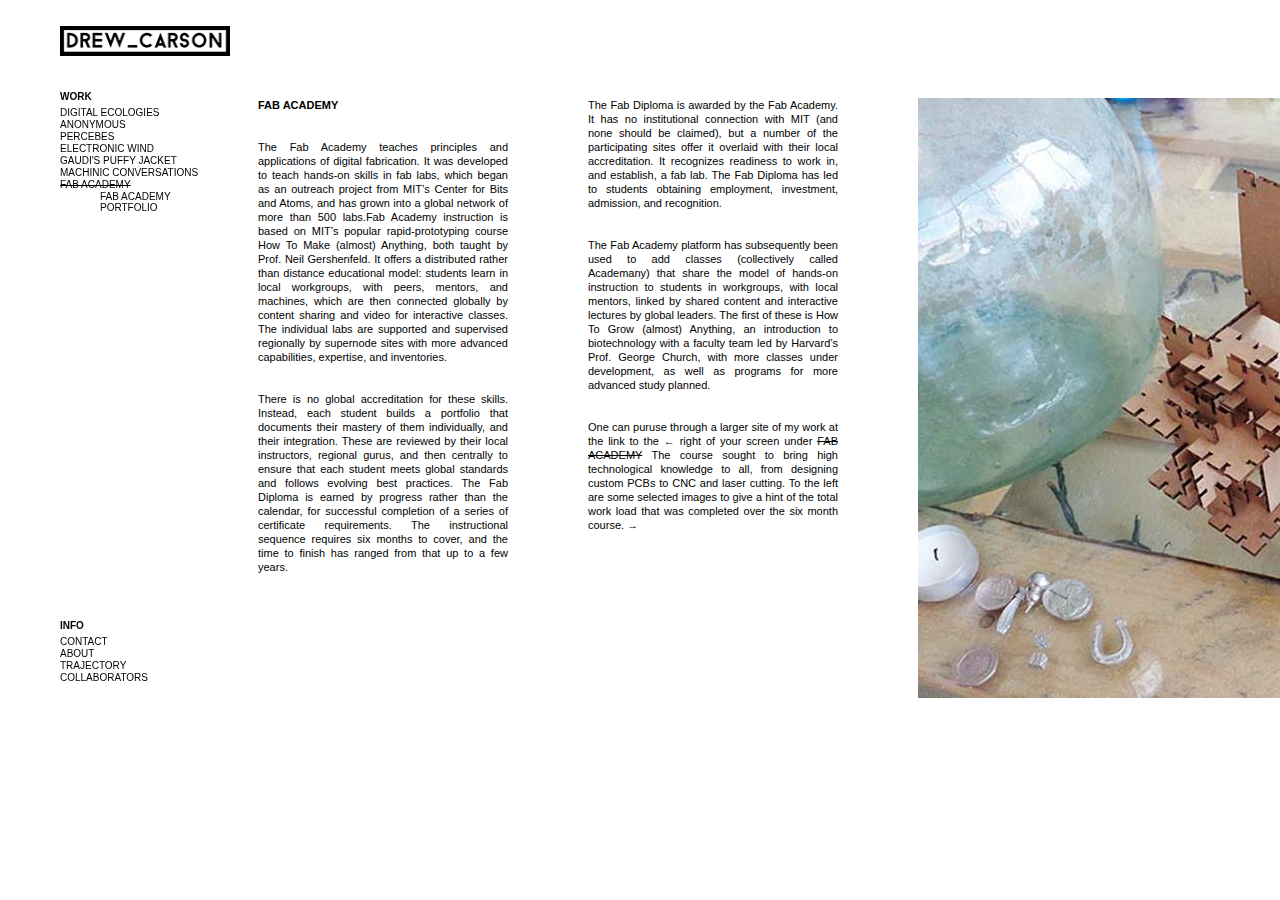
<file: proj07.html>
<head>
    <html xmlns="http://www.w3.org/1999/xhtml" xml:lang="en" lang="en"><head>
    <meta http-equiv="Content-Type" content="text/html; charset=utf-8">

    <title>DREW CARSON</title>

    <meta name="Author" content="DREW CARSON">
    <meta name="Copyright" content="Drew Carson">
    <meta name="Subject" content="">
    <meta name="Description" content="">
    <meta name="Keywords" content="fab academy, drew carson, architect, designer, maker, interaction, experimental, digital, studio, fab lab, barcelona, freelance, freelancer, design, website, iaac, Institute of Advanced Architecture, MIT, VIMOD, Kuka">

    <link rel="stylesheet" href="css/stylesheet.css" type="text/css">
    <link rel="icon" type="image/ico" href="img/ICO.ico"> 
    <link rel="shortcut icon" href="img/ICO.ico">

    <style type="text/css">
        #img-container { width: 8768px; }
        #img-container #text { float: left; width: 330px; }
        #img-container #text p { width: 250px; }
        #img-container .picture_holder { float: left; }
        #img-container .captioning .title { margin-top: 12px; font-weight: bold; }
    </style>
</head>

<style type="text/css"></style></head>

<body class="section-1" data-pinterest-extension-installed="cr1.3.4">


    <div id="wrapper">
        <div id="menu">
            <div class="container">
                <div id="pre-nav"><a href="index.html" onfocus="this.blur()">
                <img src="img/logo/images/logo.gif" height="30" width="170">
                </a></div>

                <ul>
                    <li class="section-title"><a class="section-title">WORK</a></li>
                    <li><a href="proj01.html" onclick="do_click();">DIGITAL ECOLOGIES</a></li>
                    <li><a href="proj02.html" onclick="do_click();">ANONYMOUS</a></li>
                    <li><a href="proj03.html" onclick="do_click();">PERCEBES</a></li>
                    <li><a href="proj04.html" onclic=k"do_click();">ELECTRONIC WIND</a></li>
                    <li><a href="proj05.html" onclick="do_click();">GAUDI'S PUFFY JACKET</a></li>
                    <li><a href="proj06.html" onclick="do_click();">MACHINIC CONVERSATIONS</a></li>
                    <li><a href="proj07.html" onclick="do_click();"><strike>FAB ACADEMY</strike></a></li>
                    <ul><li><a href="http://fabacademy.org/archives/nodes/barcelona/carson.drew/index.html" onclick="do_click();">FAB ACADEMY PORTFOLIO</a></li></ul>
                </ul>
<br>
<br>
<br>
<br>
<br>
<br>
<br>
<br>
<br>
<br>
<br>
<br>
<br>
<br>
<br>
<br>
<br>
<br>
<br>
<br>
<br>
<br>
<br>
<br>
<br>
<br>
<br>
<br>
<br>
<br>
<br>
<br>
<br>
                <ul>
                    <li class="section-title"><a class="section-title">INFO</a></li>
                    <li><a href="contact.html" onclick="do_click();">CONTACT</a></li>
                    <li><a href="about.html" onclick="do_click();">ABOUT</a></li>
                    <li><a href="trajectory.html" onclick="do_click();">TRAJECTORY</a></li>
                    <li><a href="collaborators.html" onclick="do_click();">COLLABORATORS </a></li>
                </ul>
            </div>  
        </div> 
    </div>
</body>

<div id="content">
	<div class="container">

		<!-- text and image -->
		<div id="img-container">
			<div id="text">
				<p><strong>FAB ACADEMY</strong>
				<br>
				<br>
				<br>
					The Fab Academy teaches principles and applications of digital fabrication. It was developed to teach hands-on skills in fab labs, which began as an outreach project from MIT’s Center for Bits and Atoms, and has grown into a global network of more than 500 labs.Fab Academy instruction is based on MIT’s popular rapid-prototyping course How To Make (almost) Anything, both taught by Prof. Neil Gershenfeld. It offers a distributed rather than distance educational model: students learn in local workgroups, with peers, mentors, and machines, which are then connected globally by content sharing and video for interactive classes. The individual labs are supported and supervised regionally by supernode sites with more advanced capabilities, expertise, and inventories.
				<br>
				<br>
				<br>
					There is no global accreditation for these skills. Instead, each student builds a portfolio that documents their mastery of them individually, and their integration. These are reviewed by their local instructors, regional gurus, and then centrally to ensure that each student meets global standards and follows evolving best practices. The Fab Diploma is earned by progress rather than the calendar, for successful completion of a series of certificate requirements. The instructional sequence requires six months to cover, and the time to finish has ranged from that up to a few years.
				</p>
			</div>
			<div id="text">
				<p>
					The Fab Diploma is awarded by the Fab Academy. It has no institutional connection with MIT (and none should be claimed), but a number of the participating sites offer it overlaid with their local accreditation. It recognizes readiness to work in, and establish, a fab lab. The Fab Diploma has led to students obtaining employment, investment, admission, and recognition.
				<br>
				<br>
				<br>
					The Fab Academy platform has subsequently been used to add classes (collectively called Academany) that share the model of hands-on instruction to students in workgroups, with local mentors, linked by shared content and interactive lectures by global leaders. The first of these is How To Grow (almost) Anything, an introduction to biotechnology with a faculty team led by Harvard’s Prof. George Church, with more classes under development, as well as programs for more advanced study planned.
				<br>
				<br>
				<br>
					One can puruse through a larger site of my work at the link to the &larr; right of your screen under <strike>FAB ACADEMY</strike>  The course sought to bring high technological knowledge to all, from designing custom PCBs to CNC and laser cutting. To the left are some selected images to give a hint of the total work load that was completed over the six month course. &rarr;
				</p>
			</div>
				<div class="picture_holder" style="width: 980px;">
					<div class="picture" style="width: 900px;">
						<img src="img/proj07/01.jpg" width="900" height="600" alt="img/proj02/01a.jpg">
						<div class="captioning"></div>
					</div>
				</div>

				<div class="picture_holder" style="width: 894px;">
					<div class="picture" style="width: 814px;">
						<img src="img/proj07/02.jpg" width="814" height="600" alt="img/proj02/01a.jpg">
						<div class="captioning"></div>
					</div>
				</div>

				<div class="picture_holder" style="width: 967px;">
					<div class="picture" style="width: 887px;">
						<img src="img/proj07/03.jpg" width="887" height="600" alt="img/proj02/01a.jpg">
						<div class="captioning"></div>
					</div>
				</div>

				<div class="picture_holder" style="width: 920px;">
					<div class="picture" style="width: 840;">
						<img src="img/proj07/04.jpg" width="840" height="600" alt="img/proj02/01a.jpg">
						<div class="captioning"></div>
					</div>
				</div>

				<div class="picture_holder" style="width: 1016px;">
					<div class="picture" style="width: 936px;">
						<img src="img/proj07/05.jpg" width="936px" height="600" alt="img/proj02/01a.jpg">
						<div class="captioning"></div>
					</div>
				</div>

				<div class="picture_holder" style="width: 880px;">
					<div class="picture" style="width: 800px;">
						<img src="img/proj07/06.JPG" width="800px" height="600" alt="img/proj07/06.jpg">
						<div class="captioning"></div>
					</div>
				</div>

				<div class="picture_holder" style="width: 884px;">
					<div class="picture" style="width: 804px;">
						<img src="img/proj07/07.jpg" width="804px" height="600" alt="img/proj02/01a.jpg">
						<div class="captioning"></div>
					</div>
				</div>

				<div class="picture_holder" style="width: 980px;">
					<div class="picture" style="width: 900px;">
						<img src="img/proj07/08.jpg" width="900px" height="600" alt="img/proj07/08.JPG">
						<div class="captioning"></div>
					</div>
				</div>

				<div class="picture_holder" style="width: 587px;">
					<div class="picture" style="width: 507px;">
						<img src="img/proj07/09.jpg" width="507px" height="600" alt="img/proj02/01a.jpg">
						<div class="captioning"></div>
					</div>
				</div>
<!--
				<div class="picture_holder" style="width: 980px;">
					<div class="picture" style="width: 900px;">
						<img src="img/01a.jpg" width="900" height="600" alt="img/01a.jpg">
						<div class="captioning"></div>
					</div>
				</div>

				<div class="picture_holder" style="width: 980px;">
					<div class="picture" style="width: 900px;">
						<img src="img/01a.jpg" width="900" height="600" alt="img/01a.jpg">
						<div class="captioning"></div>
					</div>
				</div>

				<div class="picture_holder" style="width: 980px;">
					<div class="picture" style="width: 900px;">
						<img src="img/01a.jpg" width="900" height="600" alt="img/01a.jpg">
						<div class="captioning"></div>
					</div>
				</div>

				<div class="picture_holder" style="width: 480px;">
					<div class="picture" style="width: 400px;">
						<img src="img/01a.jpg" width="400" height="600" alt="img/01a.jpg">
						<div class="captioning"></div>
					</div>
				</div>

				<div class="picture_holder" style="width: 684px;">
					<div class="picture" style="width: 604px;">
						<img src="img/01a.jpg" width="604" height="600" alt="img/01a.jpg">
						<div class="captioning"></div>
					</div>
				</div>
-->
				<div style="clear: left;"><!-- --></div>
			</div>

				<!-- end text and image -->

			</div>
		</div>

	</div>


	<span style="height: 20px; width: 40px; min-height: 20px; min-width: 40px; position: absolute; opacity: 0.85; z-index: 8675309; display: none; cursor: pointer; top: 100px; left: 590px;"></span></body></html>
</file>
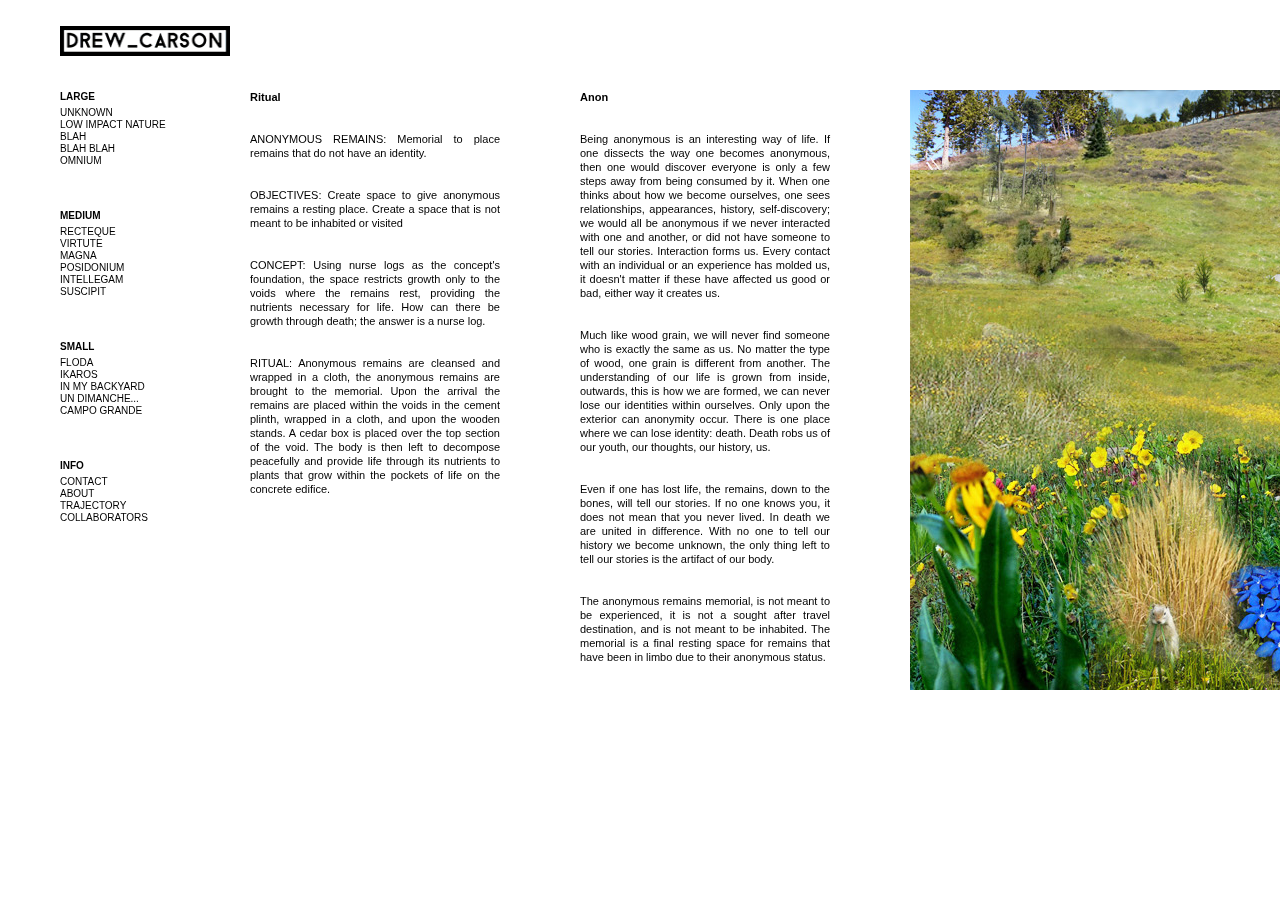
<file: trajectory.html>
<html xmlns="http://www.w3.org/1999/xhtml" xml:lang="en" lang="en"><head>
<meta http-equiv="Content-Type" content="text/html; charset=utf-8">

<!-- <title>SEREINE : septembre</title>  -->
<title>TRAJECTORY</title>

<meta name="Author" content="DREW CARSON">
<!-- <meta name="Copyright" content="Drew Carson">  -->
<meta name="Subject" content="">
<meta name="Description" content="">
<meta name="Keywords" content="fab academy, drew carson, architect, designer, maker, interaction, experimental, digital, studio, fab lab, barcelona, freelance, freelancer, design, website">

<link rel="stylesheet" href="css/stylesheet.css" type="text/css">
<link rel="icon" type="image/ico" href="img/ICO.ico"> 
<link rel="shortcut icon" href="img/ICO.ico">

<!-- [if lte IE 6]>
<link rel='stylesheet' href='http://www.septembrearchitecture.com/ndxz-studio/site/template/ie.css' type='text/css' />
<link rel="icon" type="image/ico" href='http://www.septembrearchitecture.com/files/favicon/favicon.ico' /> 
<link rel="shortcut icon" href='http://www.septembrearchitecture.com/files/favicon/favicon.ico' /> 
<![endif] -->


<style type="text/css">
	#img-container { width: 9164px; }
	#img-container #text { float: left; width: 330px; }
	#img-container #text p { width: 250px; }
	#img-container .picture_holder { float: left; }
	#img-container .picture { /* padding-top: 10px; */ }
/* #img-container .captioning .title { margin-top: 12px; font-weight: bold; } */
/* changed by ahmed */
	#img-container .captioning .title { margin-top: 0px; font-weight: bold; }
	#img-container .captioning .caption { }
</style>
<!--
<script type="text/javascript" src="js/jquery-1.3.js"></script>	<style type="text/css"></style>
<script type="text/javascript" src="js/jquery-1.3.js"></script>

<script type="text/javascript">
	path = '/js/';

	$(document).ready(function()
	{
		setTimeout('move_up()', 1);
	});
</script>

<script src="//ajax.googleapis.com/ajax/libs/jquery/2.1.1/jquery.min.js"></script>
<script src="js/jquery.mousewheel.js"></script>
-->
</head>

<body class="section-4" data-pinterest-extension-installed="cr1.3.4">
	<!-- <div id='the-background'></div> -->
	<div id="the-background" style="top: 0px; left: 0px;"></div>
	<div id="wrapper">
		<div id="menu">
			<div class="container">

            <!--<div id="pre-nav"><a href="index.html" class="pre-nav" onclick="do_click();">Drew Carson</a></div>-->
            <div id="pre-nav"><a href="index.html" onfocus="this.blur()">
            <img src="img/logo/images/logo.gif" height="30" width="170">
            </a></div>

            <ul>
                <li class="section-title"><a class="section-title">LARGE</a></li>
                <li><a href="proj01.html" onclick="do_click();">UNKNOWN</a></li>
                <li><a href="proj02.html" onclick="do_click();">LOW IMPACT NATURE</a></li>
                <li><a href="proj02.html" onclick="do_click();">BLAH </a></li>
                <li><a href="proj02.html" onclick="do_click();">BLAH BLAH</a></li>
                <li><a href="proj02.html" onclick="do_click();">OMNIUM</a></li>
            </ul>

            <ul>
                <li class="section-title"><a class="section-title">MEDIUM</a></li>
                <li><a href="proj02.html" onclick="do_click();">RECTEQUE</a></li>
                <li><a href="proj02.html" onclick="do_click();">VIRTUTE</a></li>
                <li><a href="proj02.html" onclick="do_click();">MAGNA</a></li>
                <li><a href="proj02.html" onclick="do_click();">POSIDONIUM</a></li>
                <li><a href="proj02.html" onclick="do_click();">INTELLEGAM</a></li>
                <li><a href="proj02.html" onclick="do_click();">SUSCIPIT</a></li>
            </ul>

            <ul>
                <li class="section-title"><a class="section-title">SMALL</a></li>
                <li><a href="proj02.html" onclick="do_click();">FLODA</a></li>
                <li><a href="proj02.html" onclick="do_click();">IKAROS</a></li>
                <li><a href="proj02.html" onclick="do_click();">IN MY BACKYARD</a></li>
                <li><a href="proj02.html" onclick="do_click();">UN DIMANCHE...</a></li>
                <li><a href="proj02.html" onclick="do_click();">CAMPO GRANDE </a></li>
            </ul>

            <ul>
                <li class="section-title"><a class="section-title">INFO</a></li>
                <li><a href="contact.html" onclick="do_click();">CONTACT</a></li>
                <li><a href="about.html" onclick="do_click();">ABOUT</a></li>
                <li><a href="trajectory.html" onclick="do_click();">TRAJECTORY</a></li>
                <li><a href="collaborators.html" onclick="do_click();">COLLABORATORS </a></li>
            </ul>




            <!-- you must provide a link to Indexhibit on your site someplace - thank you -->
<!-- <ul> 
<li>Built with <a href='http://www.indexhibit.org/'>Indexhibit</a></li>
</ul> -->

</div>	
</div>	

<div id="content">
	<div class="container">

		<!-- text and image -->
		<div id="img-container">
			<div id="text">
				<p><strong>Ritual</strong>
				<br>
				<br>
				<br>
					ANONYMOUS REMAINS: Memorial to place remains that do not have an identity.
				<br>
				<br>
				<br>
					OBJECTIVES: Create space to give anonymous remains a resting place. Create a space that is not meant to be inhabited or visited
				<br>
				<br>
				<br>
					CONCEPT: Using nurse logs as the concept's foundation, the space restricts growth only to the voids where the remains rest, providing the nutrients necessary for life. How can there be growth through death; the answer is a nurse log.
				<br>
				<br>
				<br>
					RITUAL: Anonymous remains are cleansed and wrapped in a cloth, the anonymous remains are brought to the memorial. Upon the arrival the remains are placed within the voids in the cement plinth, wrapped in a cloth, and upon the wooden stands. A cedar box is placed over the top section of the void. The body is then left to decompose peacefully and provide life through its nutrients to plants that grow within the pockets of life on the concrete edifice.
				</p>
			</div>
			<div id="text">
				<p><strong>Anon</strong>
				<br>
				<br>
				<br>
					Being anonymous is an interesting way of life. If one dissects the way one becomes anonymous, then one would discover everyone is only a few steps away from being consumed by it. When one thinks about how we become ourselves, one sees relationships, appearances, history, self-discovery; we would all be anonymous if we never interacted with one and another, or did not have someone to tell our stories. Interaction forms us. Every contact with an individual or an experience has molded us, it doesn't matter if these have affected us good or bad, either way it creates us.
				<br>
				<br>
				<br>
					Much like wood grain, we will never find someone who is exactly the same as us. No matter the type of wood, one grain is different from another. The understanding of our life is grown from inside, outwards, this is how we are formed, we can never lose our identities within ourselves. Only upon the exterior  can anonymity occur. There is one place where we can lose identity: death. Death robs us of our youth, our thoughts, our history, us.
				<br>
				<br>
				<br>
					Even if one has lost life, the remains, down to the bones, will tell our stories. If no one knows you, it does not mean that you never lived. In death we are united in difference. With no one to tell our history we become unknown, the only thing left to tell our stories is the artifact of our body.
				<br>
				<br>
				<br>
					The anonymous remains memorial, is not meant to be experienced, it is not a sought after travel destination, and is not meant to be inhabited. The memorial is a final resting space for remains that have been in limbo due to their anonymous status.
				</p>
			</div>
			<div class="picture_holder" style="width: 6480px;">
				<div class="picture" style="width: 6400px;">
					<img src="img/proj01/fourseasons.jpg" width="6400" height="600" alt="img/01a.jpg">
					<div class="captioning"></div>
				</div>
			</div>
<!--
				<div class="picture_holder" style="width: 980px;">
					<div class="picture" style="width: 900px;">
						<img src="img/01a.jpg" width="900" height="600" alt="img/01a.jpg">
						<div class="captioning"></div>
					</div>
				</div>

				<div class="picture_holder" style="width: 980px;">
					<div class="picture" style="width: 900px;">
						<img src="img/01a.jpg" width="900" height="600" alt="img/01a.jpg">
						<div class="captioning"></div>
					</div>
				</div>

				<div class="picture_holder" style="width: 480px;">
					<div class="picture" style="width: 400px;">
						<img src="img/01a.jpg" width="400" height="600" alt="img/01a.jpg">
						<div class="captioning"></div>
					</div>
				</div>

				<div class="picture_holder" style="width: 980px;">
					<div class="picture" style="width: 900px;">
						<img src="img/01a.jpg" width="900" height="600" alt="img/01a.jpg">
						<div class="captioning"></div>
					</div>
				</div>

				<div class="picture_holder" style="width: 980px;">
					<div class="picture" style="width: 900px;">
						<img src="img/01a.jpg" width="900" height="600" alt="img/01a.jpg">
						<div class="captioning"></div>
					</div>
				</div>

				<div class="picture_holder" style="width: 980px;">
					<div class="picture" style="width: 900px;">
						<img src="img/01a.jpg" width="900" height="600" alt="img/01a.jpg">
						<div class="captioning"></div>
					</div>
				</div>

				<div class="picture_holder" style="width: 980px;">
					<div class="picture" style="width: 900px;">
						<img src="img/01a.jpg" width="900" height="600" alt="img/01a.jpg">
						<div class="captioning"></div>
					</div>
				</div>

				<div class="picture_holder" style="width: 480px;">
					<div class="picture" style="width: 400px;">
						<img src="img/01a.jpg" width="400" height="600" alt="img/01a.jpg">
						<div class="captioning"></div>
					</div>
				</div>

				<div class="picture_holder" style="width: 684px;">
					<div class="picture" style="width: 604px;">
						<img src="img/01a.jpg" width="604" height="600" alt="img/01a.jpg">
						<div class="captioning"></div>
					</div>
				</div>
-->
				<div style="clear: left;"><!-- --></div>
			</div>

				<!-- end text and image -->

			</div>
		</div>

	</div>


	<span style="height: 20px; width: 40px; min-height: 20px; min-width: 40px; position: absolute; opacity: 0.85; z-index: 8675309; display: none; cursor: pointer; top: 100px; left: 590px;"></span></body></html>
</file>
<file: css/stylesheet.css>
/**
* CSS
* 
* @version 1.0
* @author Vaska 
* @author Gregory Cadarhttp://cluster003.ovh.net/net2ftp/index.php
*/ 

/*** GENERAL ***/
{
    margin: 0;
    padding: 0;
}

body 
{
    font-size: 10px;
    text-decoration: none;
    font-family: arial, sans serif;/* choisir la font ici par ex :  www.typetester.org */
    color: #000000; /* couleur par d�faut du texte */
    background: #fff;
}



body.section-1 { }
body.section-2 { }
body.section-3 { }


/*** LINKS ***/ 

/* colors for all links */

a
{
    text-decoration: none; /* none = no underline, other options include line-through or overline */
    color: #000000; /* sets hex color of every link - www.colorpicker.com or photoshop to find hex values */
    background: #fff;
}

a:link /* lien normal non cliqu�*/
{
    text-decoration: none; /* none = no underline, other options include line-through or overline */
    color: #000000; /* sets hex color of every link - www.colorpicker.com or photoshop to find hex values */
    background: #fff;
}
    
a:active /* quand l'utilisateur clique */
{
    text-decoration: bold;
    color: #000000;
}

a:visited  /* highlights links that you have already clicked. This can be helpful for users to identify which items they have already seen*/
{ 
    text-decoration: none;
    color: #000000; /* the color can also be changed */
    background: #ffffff; /* this changes the background of a visited link, you can also get rid of the the back ground an color and there will be no change if a link has been visited */ 
}
    
a:hover /* sets the properties for links when mouse rolls over */
{ 
    text-decoration: none;
    font-weight: none;
    color: #000000;
    background: #0efdef;
}

a img /* any img that is a link */
{ 
    border: none; 
}

/*** PRE NAV TEXT - Can be accessed in the Exhibit Settings ***/
#pre-nav /*for your pre-nav content*/
{
    margin-top : 26px;
    padding-left : 40px;
} 

a.pre-nav
{
    text-decoration: none;
    font-weight: none;
    font-size: 25px; 
    font-family: Arial; 
    color: #213d35;
    /*color: #016c33;*/
    /*color:#000000;*/
    background: none;
} 

a.pre-nav:hover
{
    text-decoration: none;
    font-weight: none;
    font-size: 25px; 
    font-family: Arial;
    color: #213d35; 
    /*color: #016c33;*/
    /*color:#000000;*/
    background: none;
} 

a.thumb-img:hover
{
    background: none;
}

/*** MENU ***/

#menu 
{
    width: 210px;/* sets the width of your left hand bar - if you change this also change the LEFT margin in #content to match */
    overflow: auto;
    top: 0;
    bottom: 0;
    left: 20;
    position: fixed; /* this make the menu stay in place while the content section scrolls*/
    /*height: 100%;*/
    background-color: 'transparent';/*#fff;*/
    padding-top: 0px; /* change to match the padding-top in #content if you want them to align */
    padding-bottom: 25px;
    padding-right: 0px;
    /*padding-left: 40px;*/
    /* padding-left & right can be changed in #menu ul - below */
    font-size: 10px;
    z-index:100;
    /* //for IE 
    filter:alpha(opacity=85);
    // CSS3 standard
    opacity:0.85;*/
}

/* section control*/
#menu ul 
{
    list-style: none;
    margin-top: 0px; /* sets the space between each section */
    margin-bottom: 8px; /* sets the space between each section */
    margin-right: 0px;
    margin-left: 0px;
    /* sets the spacing around the menu - this is normally set to match padding options in #content but can be changed seperately */
    padding-right: 5px;
    /*padding-left: 5px;            */
}

#menu ul li 
{
    padding-bottom: 1px;
    /*margin-top: -5px;*/
    /*margin-bottom: -5px;*/
    /*border-bottom: dotted thin #ffffff;*/
}

/* style for the section heading */
#menu ul li.section-title
{
    text-decoration: none;
    font-family: Arial;
    font-weight: bold;
    font-size: 10px;
    color: #000000;
    padding-top: 35px;
    padding-right: 0px;
    padding-bottom: 5px;
    padding-left: 0px;
    /*** Following lines adds a line about each section ***/
    /*border-bottom-color: #cccccc; 
    border-bottom-style: solid; 
    border-bottom-width: 1px;*/ 
}
a.section-title:hover
{
    text-decoration: none;
    font-family: Arial;
    font-weight: bold;
    font-size: 10px;
    color: #000000;
    background: #fff;
} 
a.section-title
{
    text-decoration: none;
    font-family: Arial;
    font-weight: bold;
    font-size: 10px;
    color: #000000;
    background: #fff;
} 

/*** CONTENT ***/

#content
{
    text-align: justify; 
    line-height: 14px;
    font-size: 10px;
    /*height: 100%;*/
    /* margin-top: -2px;*/
    margin-right: 0px;
    margin-bottom: 0px;
    margin-left: 210px; /* sets the space so the content starts right when the menu ends - if you change this also change the width of #menu to match */
    top: 0;
    padding-top: 90px; /* change to match the padding-top in #menu if you want them to align */
    padding-right: 5px;
    padding-bottom: 25px;
    padding-left: 40px;
    background-color: 'transparent';
}

.vimeo
{
    margin-right:80px;
}

.container
{
    margin-bottom: 25px;
}

#content p 
{ 
    /* properties for all paragraphs in CONTENT */
    width: 400px;
    font-family: Arial;
    font-size: 11px; 
    margin-top: 0px;
    margin-right: 50px;
    /*margin-bottom: -20px; /* sets the space between paragraphs */
    margin-left: 0px;
    text-align: justify;    
}          
 
p 
{
    margin: 0 0 0px 0;
}

/*** random background ***/


#the-background 
{
position: fixed;
overflow: hidden;
z-index:1;
width: 100%;
height:100%;
top:0;
left:0;
}

#wrapper 
{
position: absolute;
z-index: 2;
width: 100%;
height: 100%;
top: 0;
left:0;
}   

/*** HEADINGS ***/

h1 
{
    font-size: 15px; 
    /*color:  #016c33;*/   
    font-family: Arial; 
    margin-top : 20;
    margin-bottom : 20;
}

h2 
{
    font-size: 20px;
}

h3
{
    font-size: 15px;
}

h4 
{
    font-size: 20px;
    font-family: Arial;
}


/*<DIV id=title1 Class=titles>IN PROGRESS</div>*/

/*** IMAGES ***/

#img-container
{ 
    margin: 0;
    padding: 0;
}

#img-container p    
{
    width: 400px;
    margin: 0;
    padding: 0 0 0px 0;
}

#once 
{ 
    clear: left;
}
</file>
